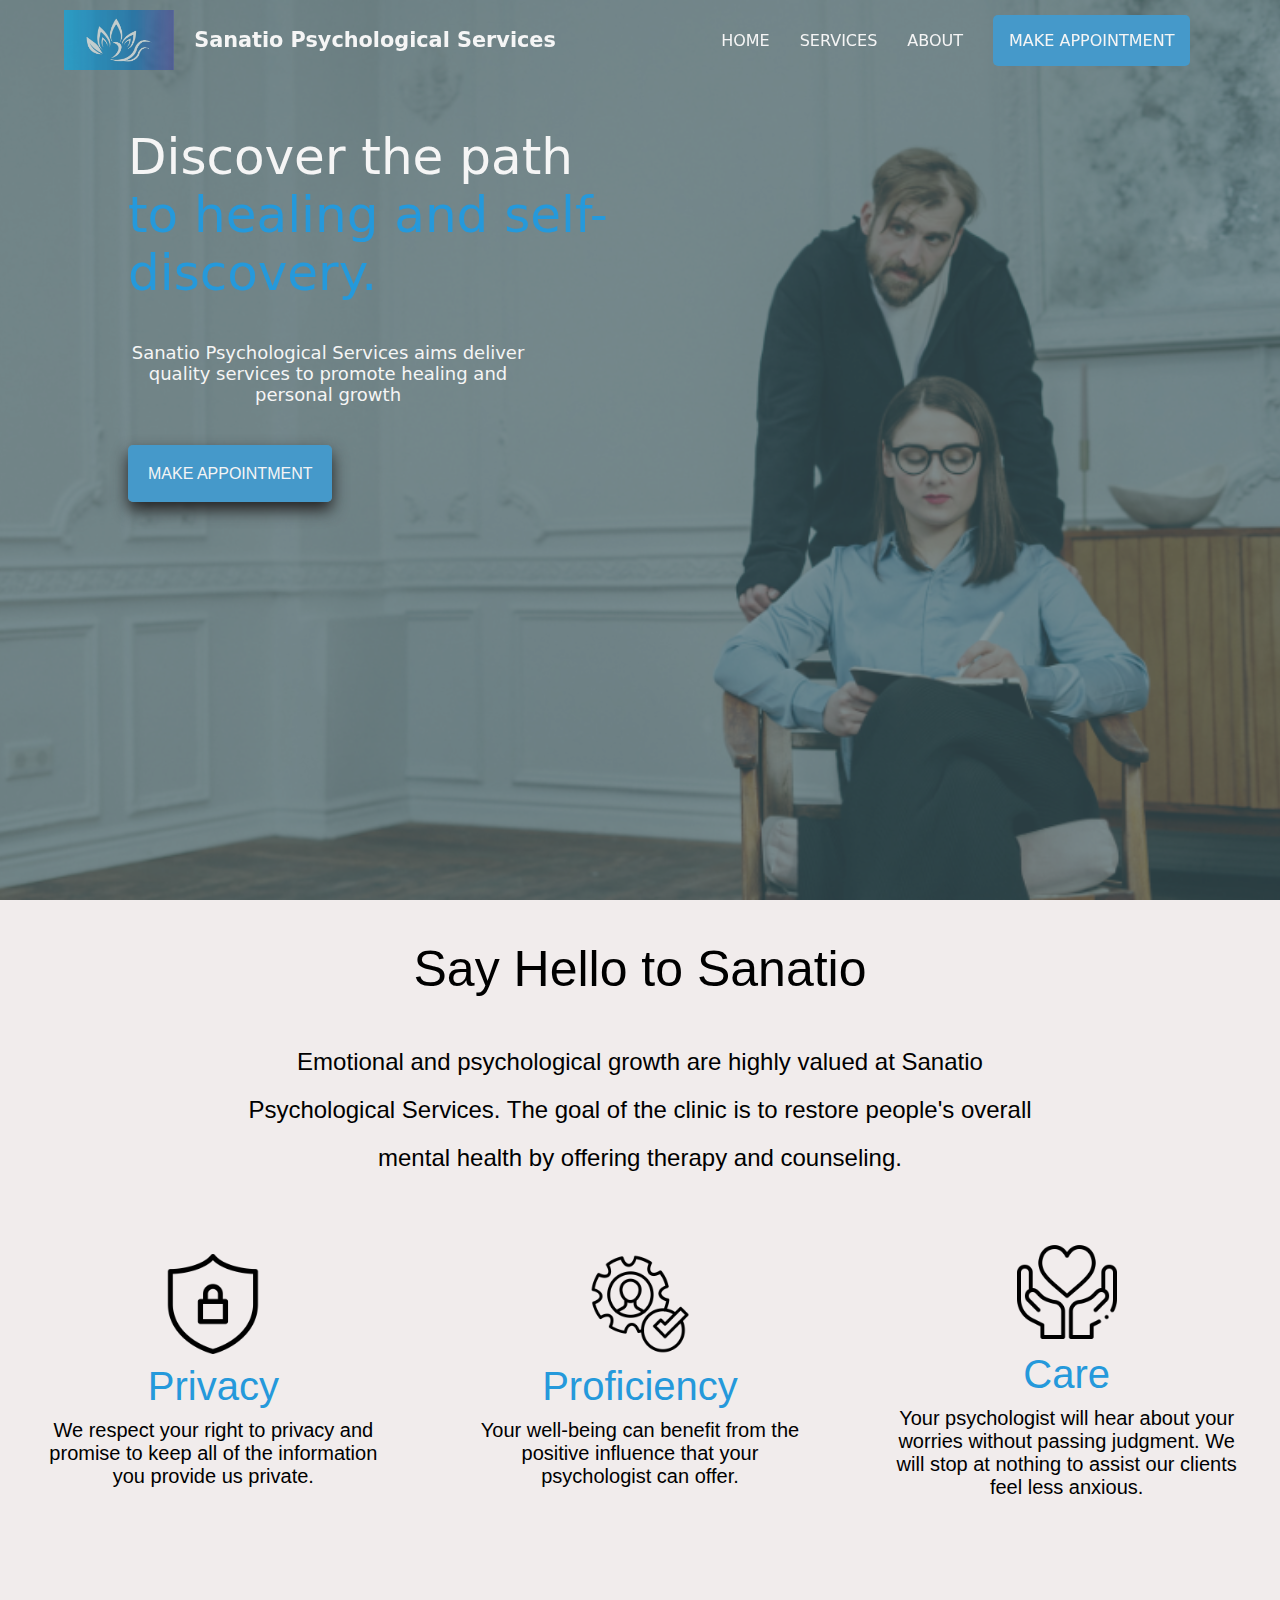
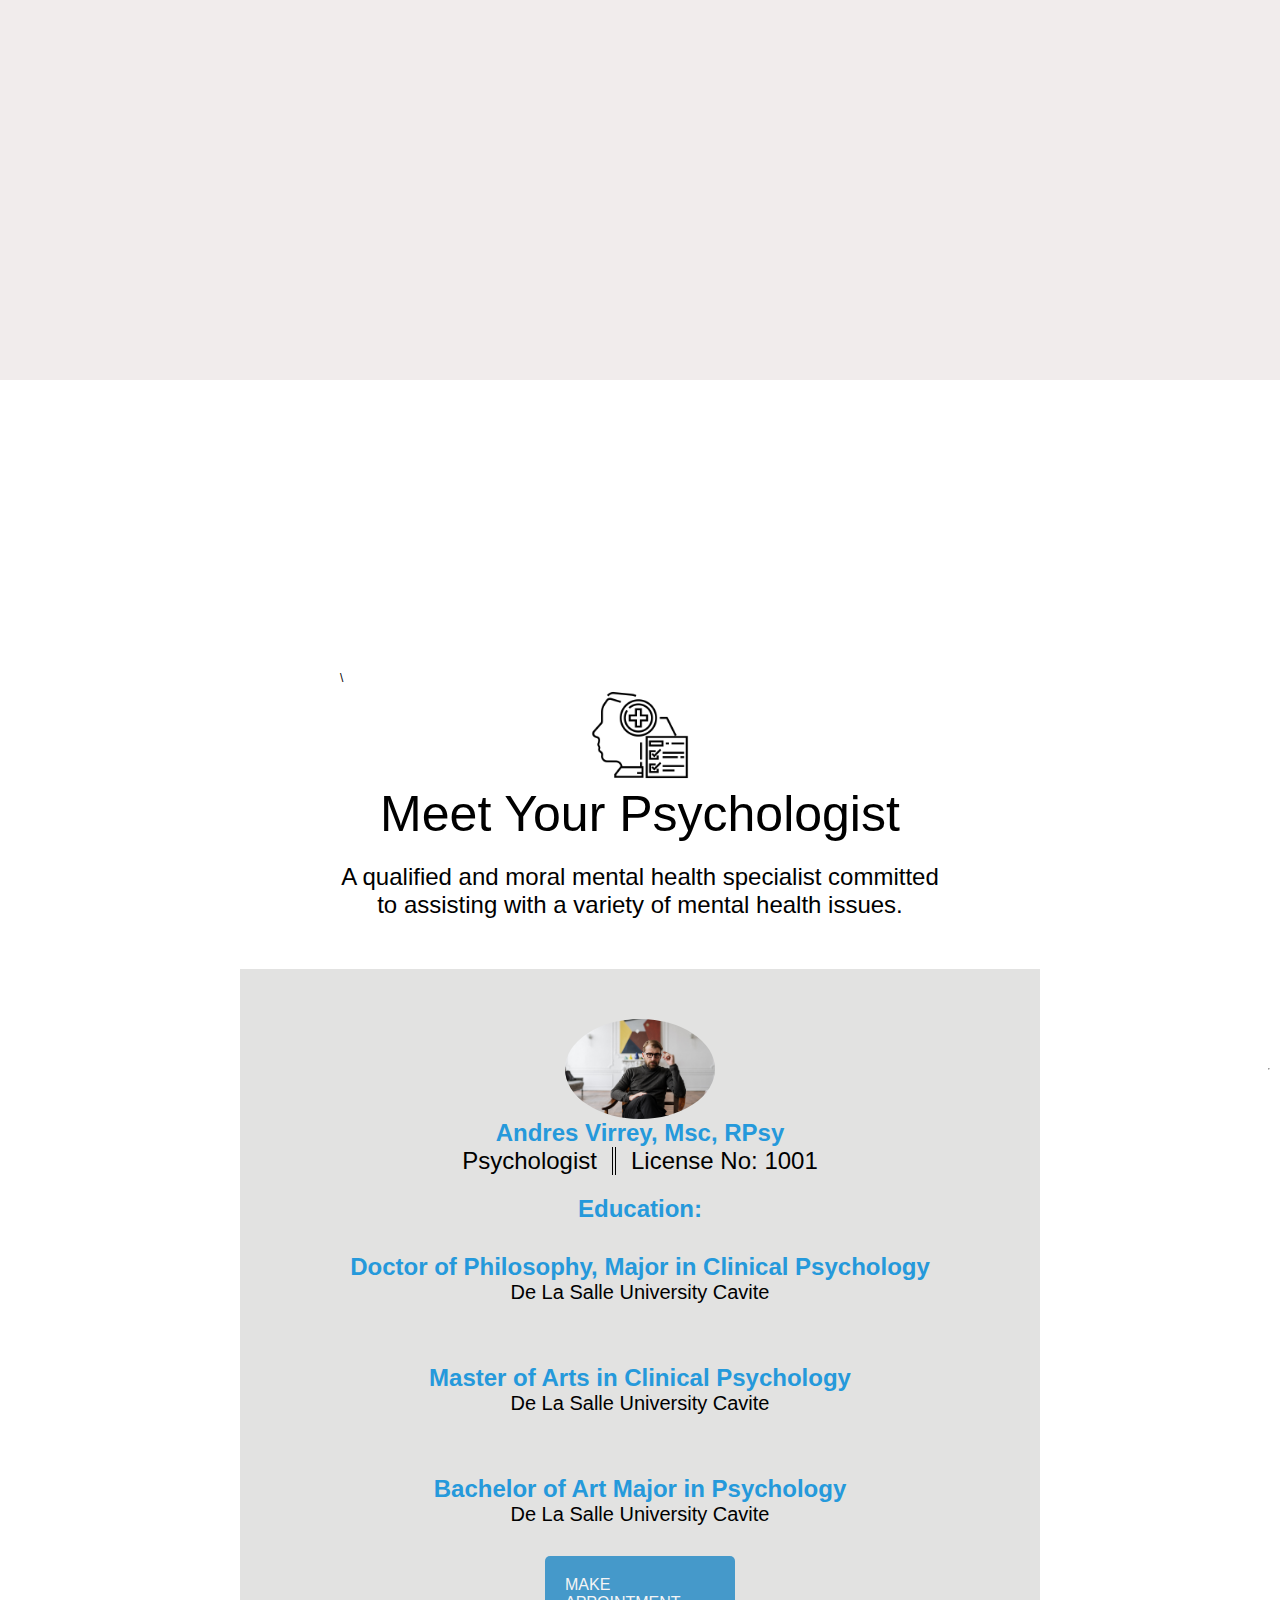
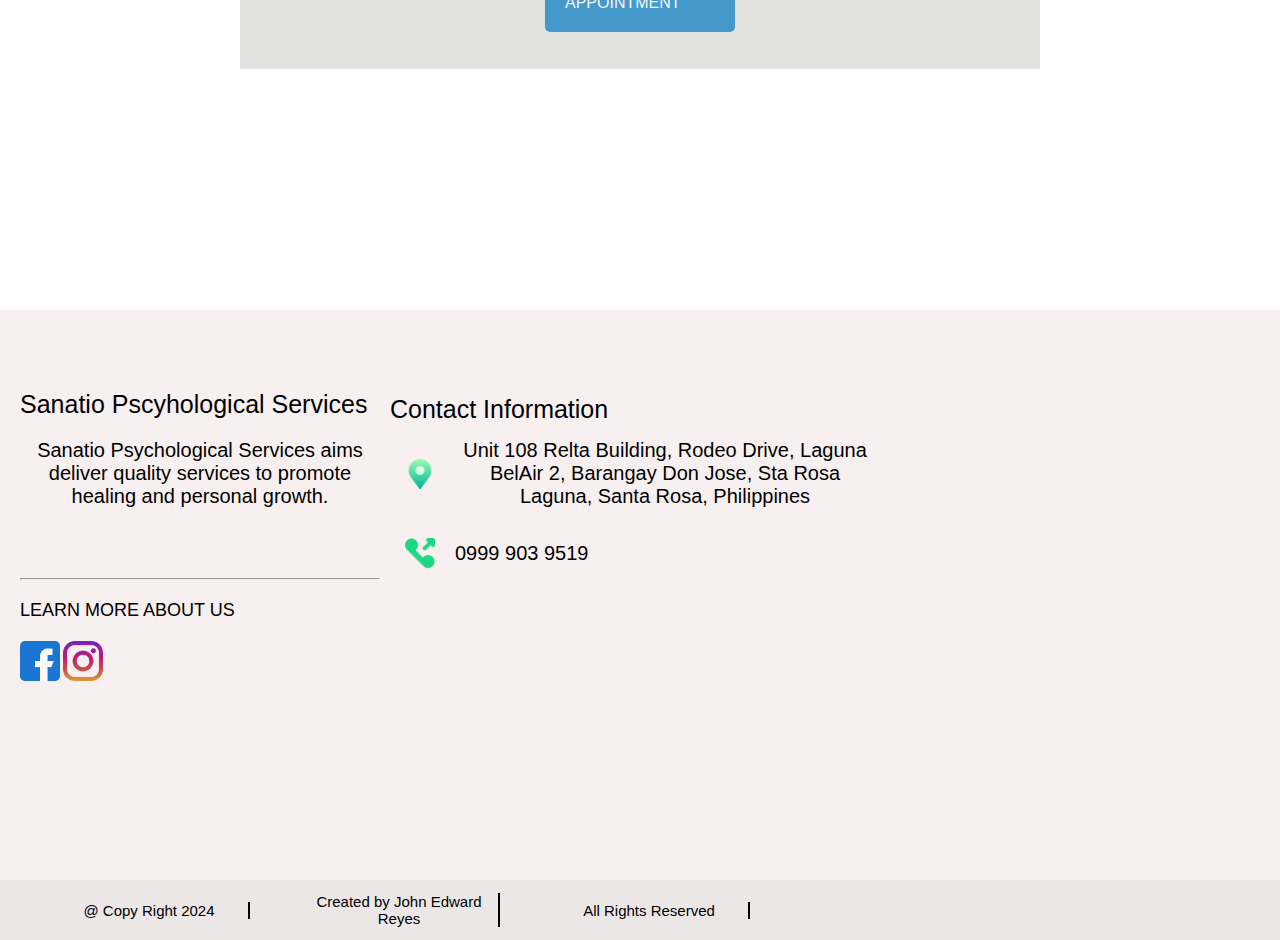
<file: index.html>
<!DOCTYPE html>
<html lang="en">
  <head>
    <meta charset="UTF-8" />
    <meta name="viewport" content="width=device-width, initial-scale=1.0" />
    <title>Sanatio Psychological Services</title>
    <link rel="stylesheet" href="style.css" />
  </head>
  <body>
    <main>
      <section id="hero">
        <div id="image-overlay">
          <header>
            <nav id="navigationbar">
              <div id="logo">
                <img src="sanatiologo.png" style="opacity: 0.6" />
                <h3>Sanatio Psychological Services</h3>
              </div>
              <div id="link">
                <a id="home" href="./index.html">HOME</a>
                <a id="services" href="./service.html">SERVICES</a>
                <a id="about" href="./about.html">ABOUT</a>
                <div id="makeappointment-container">
                  <a id="makeappointment" href="./makeappointment.html"
                    >MAKE APPOINTMENT</a
                  >
                </div>
              </div>
            </nav>
          </header>
          <div id="text">
            <p id="firstsentence">Discover the path</p>
            <p id="secondsentence">to healing and self-discovery.</p>
            <p id="tagline">
              Sanatio Psychological Services aims deliver quality services to
              promote healing and personal growth
            </p>
            <div>
              <a class="makeappointment-below" href="./makeappointment.html"
                >MAKE APPOINTMENT</a
              >
            </div>
          </div>
        </div>
      </section>
      <section id="welcomesection">
        <div id="welcomeintro">
          <h2>Say Hello to Sanatio</h2>
          <p>
            Emotional and psychological growth are highly valued at Sanatio
            Psychological Services. The goal of the clinic is to restore
            people's overall mental health by offering therapy and counseling.
          </p>
        </div>
        <div id="welcomesection-row">
          <div class="welcomesection-card">
            <img src="./privacy.png" alt="" />
            <h2>Privacy</h2>
            <p>
              We respect your right to privacy and promise to keep all of the
              information you provide us private.
            </p>
          </div>
          <div class="welcomesection-card">
            <img src="./skills.png" alt="" />
            <h2>Proficiency</h2>
            <p>
              Your well-being can benefit from the positive influence that your
              psychologist can offer.
            </p>
          </div>
          <div class="welcomesection-card">
            <img src="./love.png" alt="" />
            <h2>Care</h2>
            <p>
              Your psychologist will hear about your worries without passing
              judgment. We will stop at nothing to assist our clients feel less
              anxious.
            </p>
          </div>
        </div>
      </section>
      <!-- psychologist section -->
      <section id="psychologistsection">
        <div id="description">
          \
          <img src="./psychologisticon.png" alt="" />
          <h2>Meet Your Psychologist</h2>
          <p>
            A qualified and moral mental health specialist committed to
            assisting with a variety of mental health issues.
          </p>
        </div>
        <div id="border">
          <div id="profile">
            <div id="profilepicandlogo">
              <img id="profilepic" src="./psychologistpic.jpg" alt="" />
              <div id="linetopandbot">
                <hr />
              </div>
            </div>
            <h3 id="name">Andres Virrey, Msc, RPsy</h3>
            <div id="license">
              <p class="psychologisttext">Psychologist</p>
              <p class="licensenumber">License No: 1001</p>
            </div>
          </div>
          <div id="education">
            <h3 id="educationhead">Education:</h3>
            <div class="degrees">
              <h3 class="title">
                Doctor of Philosophy, Major in Clinical Psychology
              </h3>
              <p>De La Salle University Cavite</p>
            </div>
            <div class="degrees">
              <h3 class="title">Master of Arts in Clinical Psychology</h3>
              <p>De La Salle University Cavite</p>
            </div>
            <div class="degrees">
              <h3 class="title">Bachelor of Art Major in Psychology</h3>
              <p>De La Salle University Cavite</p>
            </div>
          </div>
          <a
            id="makeappointment-below-psychologist"
            href="./makeappointment.html"
            >MAKE APPOINTMENT</a
          >
        </div>
      </section>
    </main>
    <footer>
      <div id="footer-top">
        <div id="footer-left">
          <h3>Sanatio Pscyhological Services</h3>
          <p>
            Sanatio Psychological Services aims deliver quality services to
            promote healing and personal growth.
          </p>
          <hr />
          <h2>LEARN MORE ABOUT US</h2>
          <div id="footer-img">
            <a href="https://www.facebook.com/sanatiopsychologicalservices"
              ><img src="./facebook.png" alt=""
            /></a>
            <a
              href="https://l.facebook.com/l.php?u=https%3A%2F%2Fwww.instagram.com%2Fsanatiopsychologicalservices%3Ffbclid%3DIwAR0MoynscmTdCBf_F-b1mP4FO6ZTw9N_bMl3qvjtbzMxGXxjPOYYsw0mPpc&h=AT3fDtduGXc7bFWJofaYAGMJFrBG1seYCSqmhQyEDLoWZdntrtBc62r4_qjHBAmTv_Ez6V0mzIkiqhHfUIwspC3nZeuySgSHXmFBorCOOzOEa3xPbUjePBLtQLpuqER2s1JXXmvXPMellRm72FMG"
              ><img src="./instagram.png" alt=""
            /></a>
          </div>
        </div>
        <div id="footer-right">
          <h3>Contact Information</h3>
          <div class="footer-inquiry">
            <img src="./placeholder.png" alt="" />
            <p>
              Unit 108 Relta Building, Rodeo Drive, Laguna BelAir 2, Barangay
              Don Jose, Sta Rosa Laguna, Santa Rosa, Philippines
            </p>
          </div>
          <div class="footer-inquiry">
            <img src="./outgoing-call.png" alt="" />
            <p>0999 903 9519</p>
          </div>
        </div>
      </div>
      <div id="copyright">
        <p>@ Copy Right 2024</p>
        <p>Created by John Edward Reyes</p>
        <p>All Rights Reserved</p>
      </div>
    </footer>
  </body>
  <script>
    document.addEventListener("scroll", () => {
      const nav = document.querySelector("nav");
      if (window.scrollY > 0) {
        nav.classList.add("scrolled");
      } else {
        nav.classList.remove("scrolled");
      }
    });
  </script>
</html>
</file>
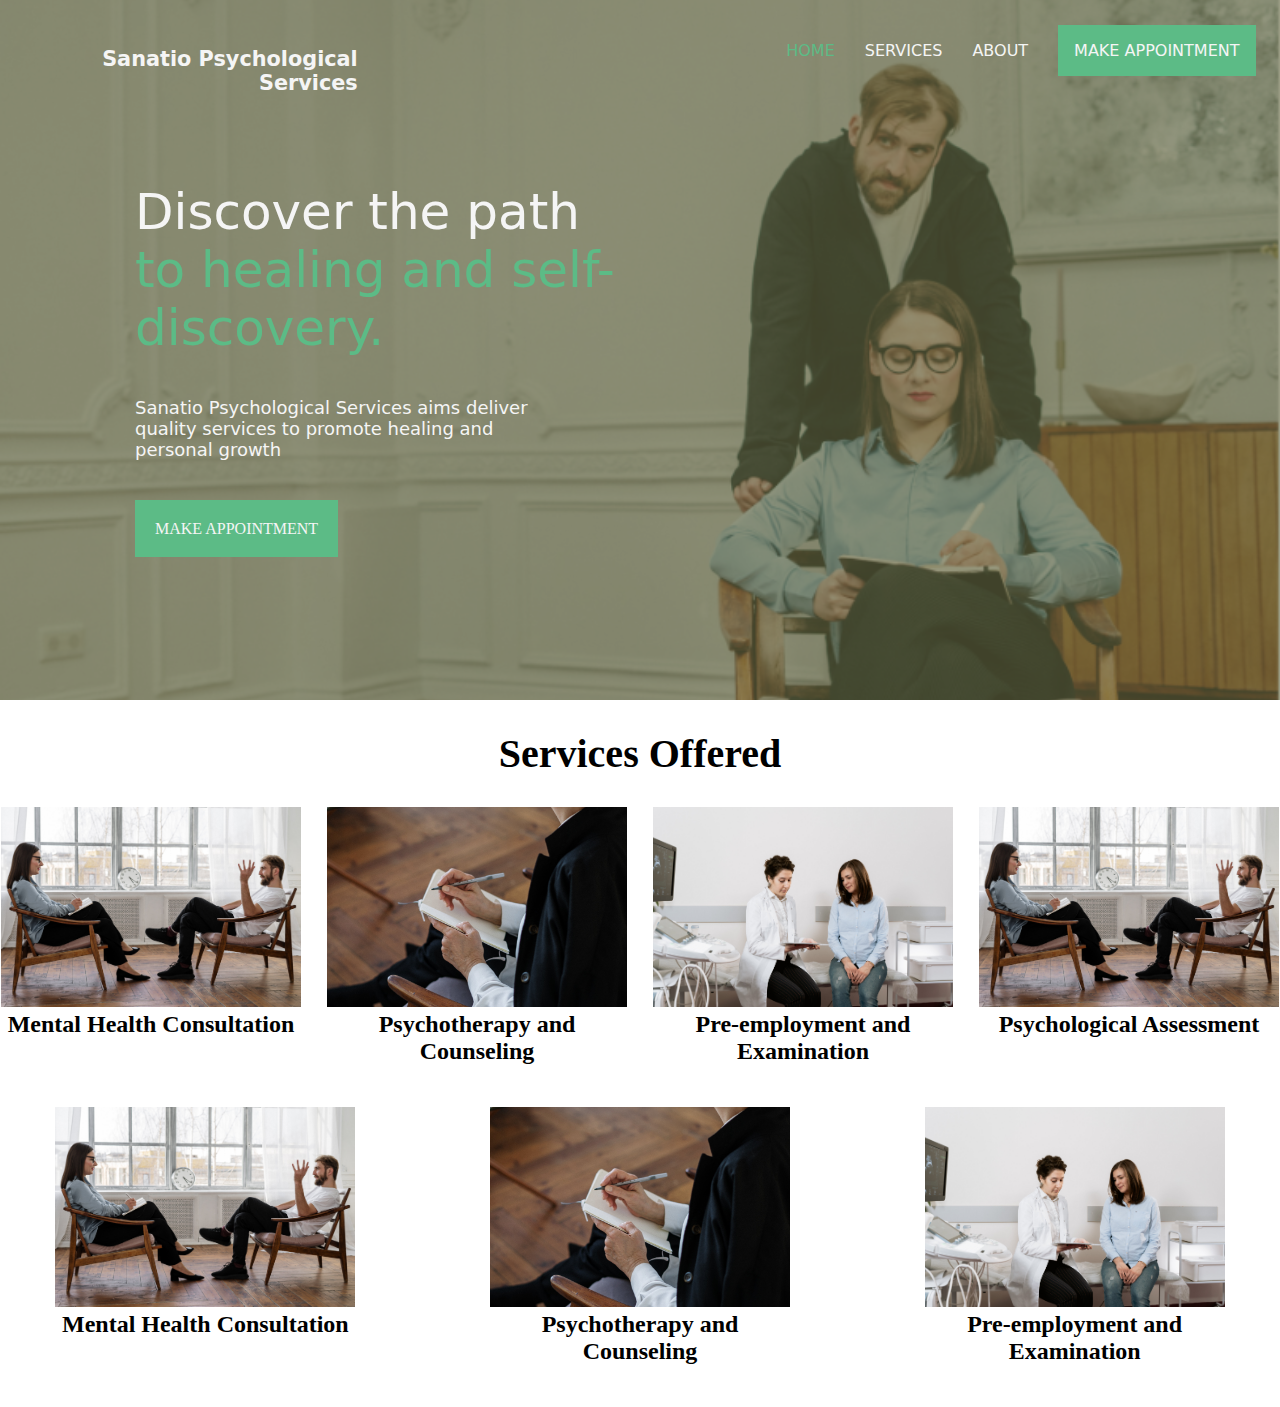
<file: Sanatio/index.html>
<!DOCTYPE html>
<html lang="en">
  <head>
    <meta charset="UTF-8" />
    <meta name="viewport" content="width=device-width, initial-scale=1.0" />
    <title>Document</title>
    <link rel="stylesheet" href="style.css" />
  </head>
  <body>
    <section id="hero">
     
        <div id="image-overlay">
          <nav id="navigationbar">
            <div id="logo"><h3>Sanatio Psychological Services</h3></div>
            <div id="link">
              <a id="home" href="">HOME</a>
              <a id="services" href="">SERVICES</a>
              <a id="about" href="">ABOUT</a>
              <div id="makeappointment-container">
                <a id="makeappointment" href="">MAKE APPOINTMENT</a>
              </div>
            </div>
          </nav>
          <div id="text">
            <p id="firstsentence">Discover the path </p>
            <p id="secondsentence">to healing and self-discovery.</p>
            <p id="tagline">
              Sanatio Psychological Services aims deliver quality services to
              promote healing and personal growth
              <div>
              <a id="makeappointment-below" href="">MAKE APPOINTMENT</a>
            </div>
            </p>
          </div>         
        </div>
      
    </section>

    <section  id = "servicesection">  
          <h1>Services Offered</h1>
          <div class="row">
            <div class="card">
              <img src="./mentalhealthconsultation.jpg" alt="">
              <h3>Mental Health Consultation</h3>
            </div>
            <div class="card">
              <img id ="psychotherapy" src="./psychotherapyandcounseling.jpg" alt="">
              <h3>Psychotherapy and Counseling</h3>
            </div>
            <div class="card">
              <img src="./preemploymentandExamination.jpg" alt="">
              <h3>Pre-employment and Examination</h3>
            </div>
            <div class="card">
              <img src="./mentalhealthconsultation.jpg" alt="">
              <h3>Psychological Assessment</h3>
            </div>
          </div>
          <div class="row">
            <div class="card">
              <img src="./mentalhealthconsultation.jpg" alt="">
              <h3>Mental Health Consultation</h3>
            </div>
            <div class="card">
              <img id ="psychotherapy" src="./psychotherapyandcounseling.jpg" alt="">
              <h3>Psychotherapy and Counseling</h3>
            </div>
            <div class="card">
              <img src="./preemploymentandExamination.jpg" alt="">
              <h3>Pre-employment and Examination</h3>
            </div>
           
          </div>
     </section>
  </body>
</html>
</file>
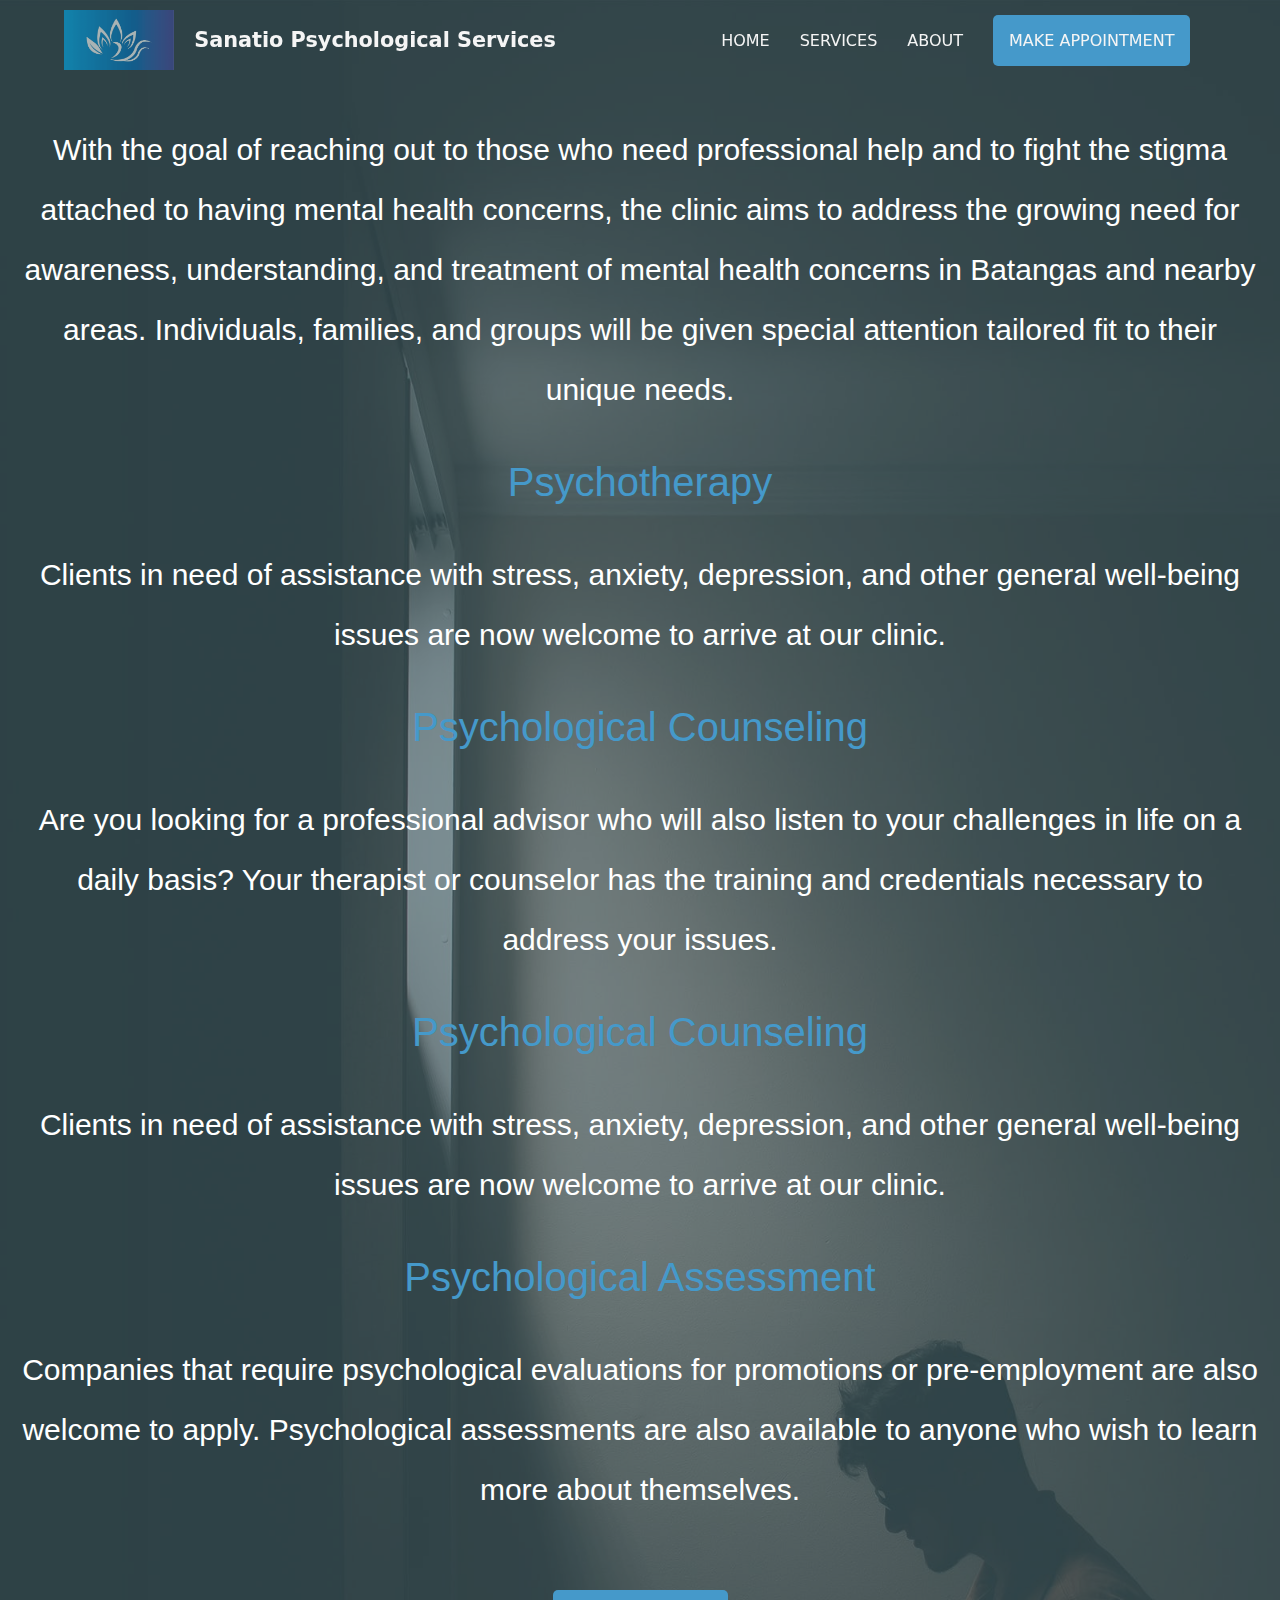
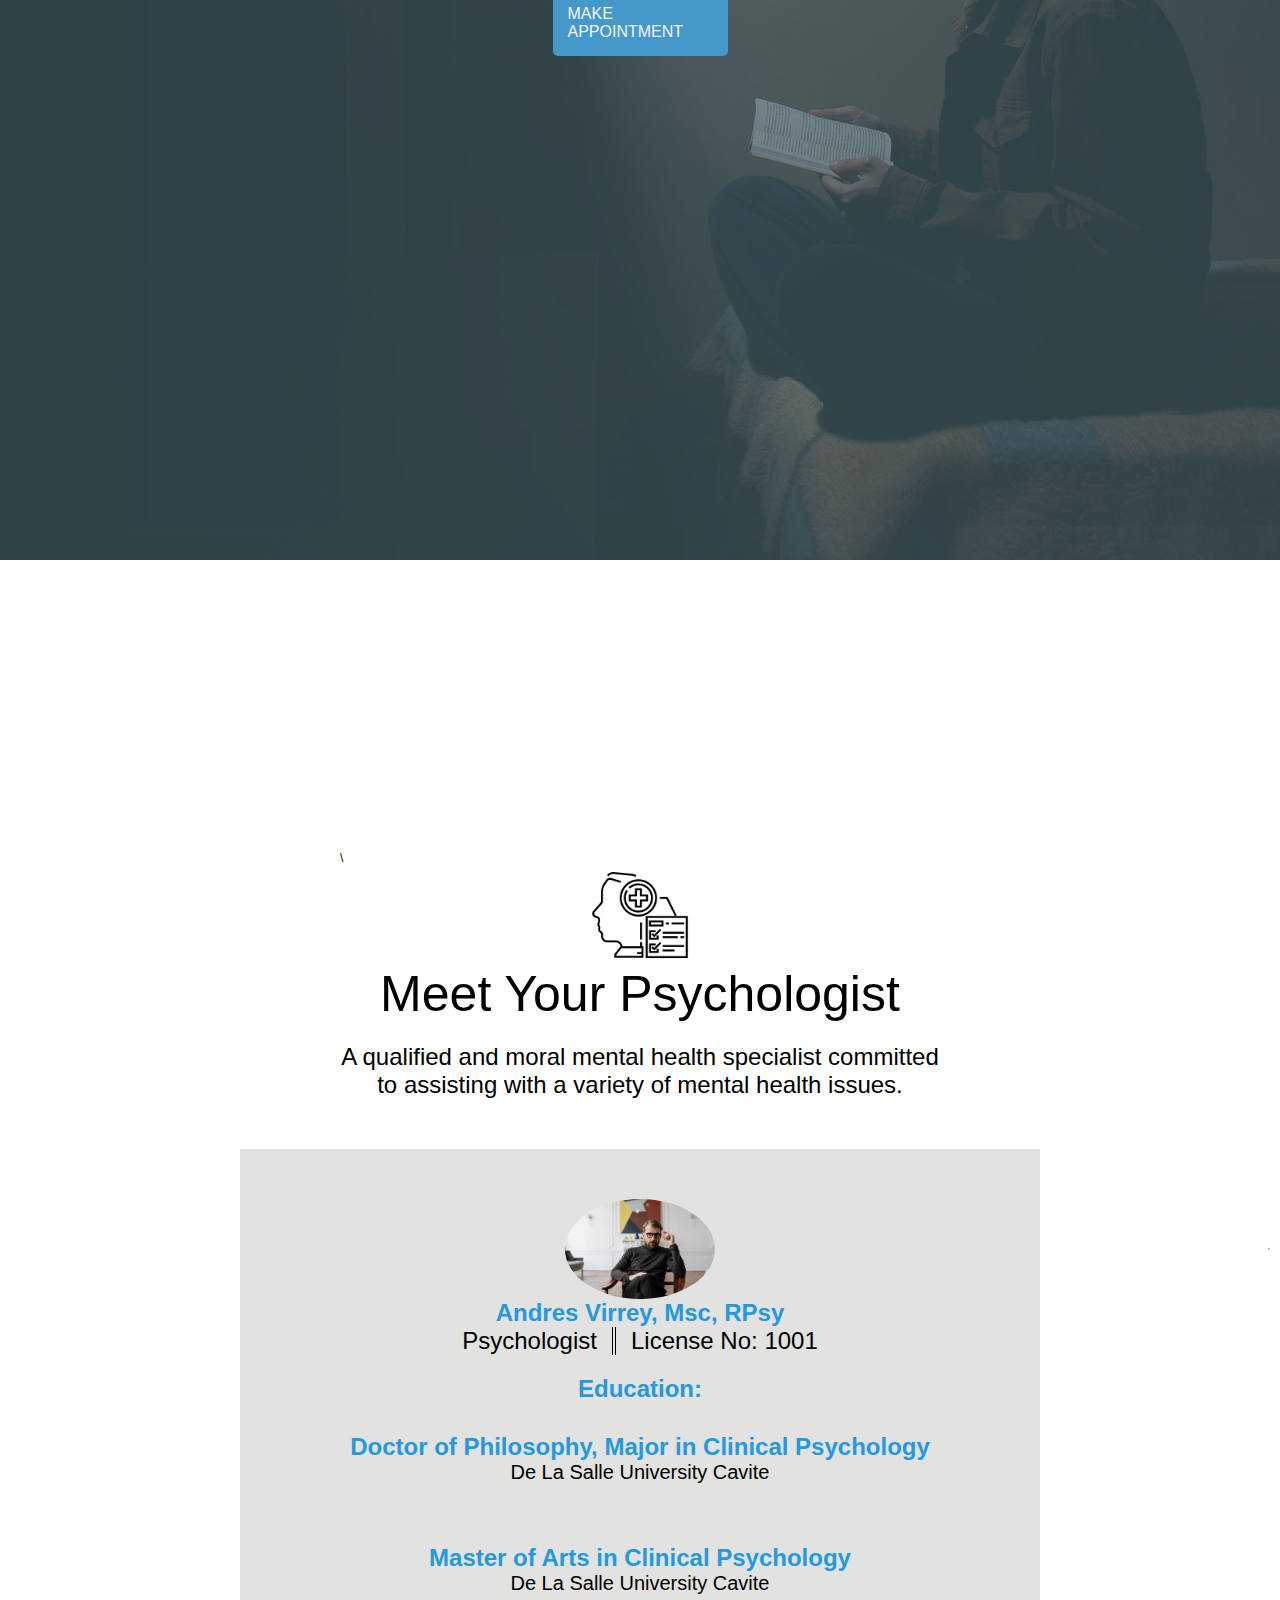
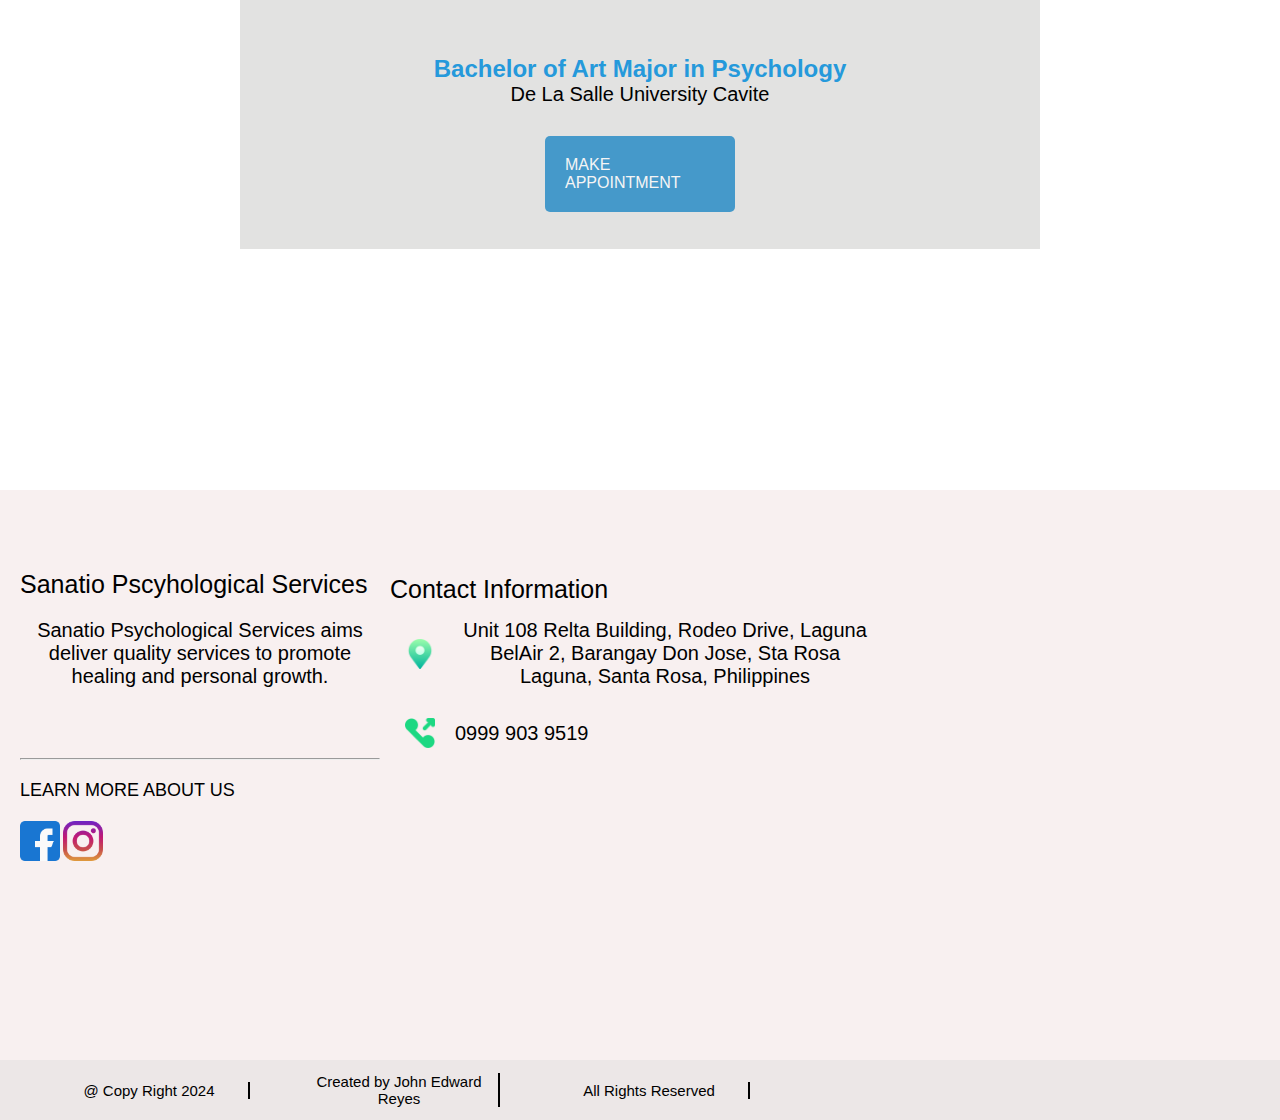
<file: about.html>
<!DOCTYPE html>
<html lang="en">
  <head>
    <meta charset="UTF-8" />
    <meta name="viewport" content="width=device-width, initial-scale=1.0" />
    <title>About</title>
    <link rel="stylesheet" href="style.css" />
  </head>
  <body>
    <header>
      <nav id="navigationbar">
        <div id="logo">
          <img src="sanatiologo.png" style="opacity: 0.6" />
          <h3>Sanatio Psychological Services</h3>
        </div>
        <div id="link">
          <a id="home" href="./index.html">HOME</a>
          <a id="services" href="./service.html">SERVICES</a>
          <a id="about" href="./about.html">ABOUT</a>
          <div id="makeappointment-container">
            <a id="makeappointment" href="./makeappointment.html"
              >MAKE APPOINTMENT</a
            >
          </div>
        </div>
      </nav>
    </header>
    <!-- About Section -->
    <section id="aboutsection">
      <div id="about-overlay">
        <div id="background">
          <p>
            With the goal of reaching out to those who need professional help
            and to fight the stigma attached to having mental health concerns,
            the clinic aims to address the growing need for awareness,
            understanding, and treatment of mental health concerns in Batangas
            and nearby areas. Individuals, families, and groups will be given
            special attention tailored fit to their unique needs.
          </p>
          <h2 class="headtext">Psychotherapy</h2>
          <p class="head-description">
            Clients in need of assistance with stress, anxiety, depression, and
            other general well-being issues are now welcome to arrive at our
            clinic.
          </p>
          <h2 class="headtext">Psychological Counseling</h2>
          <p class="head-description">
            Are you looking for a professional advisor who will also listen to
            your challenges in life on a daily basis? Your therapist or
            counselor has the training and credentials necessary to address your
            issues.
          </p>
          <h2 class="headtext">Psychological Counseling</h2>
          <p class="head-description">
            Clients in need of assistance with stress, anxiety, depression, and
            other general well-being issues are now welcome to arrive at our
            clinic.
          </p>
          <h2 class="headtext">Psychological Assessment</h2>
          <p class="head-description">
            Companies that require psychological evaluations for promotions or
            pre-employment are also welcome to apply. Psychological assessments
            are also available to anyone who wish to learn more about
            themselves.
          </p>
          <div id="makeappointment-container-about">
            <a id="makeappointment-below-about" href="./makeappointment.html"
              >MAKE APPOINTMENT</a
            >
          </div>
        </div>
      </div>
    </section>
    <!-- psychologist section -->
    <section id="psychologistsection">
      <div id="description">
        \
        <img src="./psychologisticon.png" alt="" />
        <h2>Meet Your Psychologist</h2>
        <p>
          A qualified and moral mental health specialist committed to assisting
          with a variety of mental health issues.
        </p>
      </div>
      <div id="border">
        <div id="profile">
          <div id="profilepicandlogo">
            <img id="profilepic" src="./psychologistpic.jpg" alt="" />
            <div id="linetopandbot">
              <hr />
            </div>
          </div>
          <h3 id="name">Andres Virrey, Msc, RPsy</h3>
          <div id="license">
            <p class="psychologisttext">Psychologist</p>
            <p class="licensenumber">License No: 1001</p>
          </div>
        </div>
        <div id="education">
          <h3 id="educationhead">Education:</h3>
          <div class="degrees">
            <h3 class="title">
              Doctor of Philosophy, Major in Clinical Psychology
            </h3>
            <p>De La Salle University Cavite</p>
          </div>
          <div class="degrees">
            <h3 class="title">Master of Arts in Clinical Psychology</h3>
            <p>De La Salle University Cavite</p>
          </div>
          <div class="degrees">
            <h3 class="title">Bachelor of Art Major in Psychology</h3>
            <p>De La Salle University Cavite</p>
          </div>
        </div>
        <a id="makeappointment-below-psychologist" href="./makeappointment.html"
          >MAKE APPOINTMENT</a
        >
      </div>
    </section>
    <footer>
      <div id="footer-top">
        <div id="footer-left">
          <h3>Sanatio Pscyhological Services</h3>
          <p>
            Sanatio Psychological Services aims deliver quality services to
            promote healing and personal growth.
          </p>
          <hr />
          <h2>LEARN MORE ABOUT US</h2>
          <div id="footer-img">
            <a href="https://www.facebook.com/sanatiopsychologicalservices"
              ><img src="./facebook.png" alt=""
            /></a>
            <a
              href="https://l.facebook.com/l.php?u=https%3A%2F%2Fwww.instagram.com%2Fsanatiopsychologicalservices%3Ffbclid%3DIwAR0MoynscmTdCBf_F-b1mP4FO6ZTw9N_bMl3qvjtbzMxGXxjPOYYsw0mPpc&h=AT3fDtduGXc7bFWJofaYAGMJFrBG1seYCSqmhQyEDLoWZdntrtBc62r4_qjHBAmTv_Ez6V0mzIkiqhHfUIwspC3nZeuySgSHXmFBorCOOzOEa3xPbUjePBLtQLpuqER2s1JXXmvXPMellRm72FMG"
              ><img src="./instagram.png" alt=""
            /></a>
          </div>
        </div>
        <div id="footer-right">
          <h3>Contact Information</h3>
          <div class="footer-inquiry">
            <img src="./placeholder.png" alt="" />
            <p>
              Unit 108 Relta Building, Rodeo Drive, Laguna BelAir 2, Barangay
              Don Jose, Sta Rosa Laguna, Santa Rosa, Philippines
            </p>
          </div>
          <div class="footer-inquiry">
            <img src="./outgoing-call.png" alt="" />
            <p>0999 903 9519</p>
          </div>
        </div>
      </div>
      <div id="copyright">
        <p>@ Copy Right 2024</p>
        <p>Created by John Edward Reyes</p>
        <p>All Rights Reserved</p>
      </div>
    </footer>
  </body>
  <script>
    document.addEventListener("scroll", () => {
      const nav = document.querySelector("nav");
      if (window.scrollY > 0) {
        nav.classList.add("scrolled");
      } else {
        nav.classList.remove("scrolled");
      }
    });
  </script>
</html>
</file>
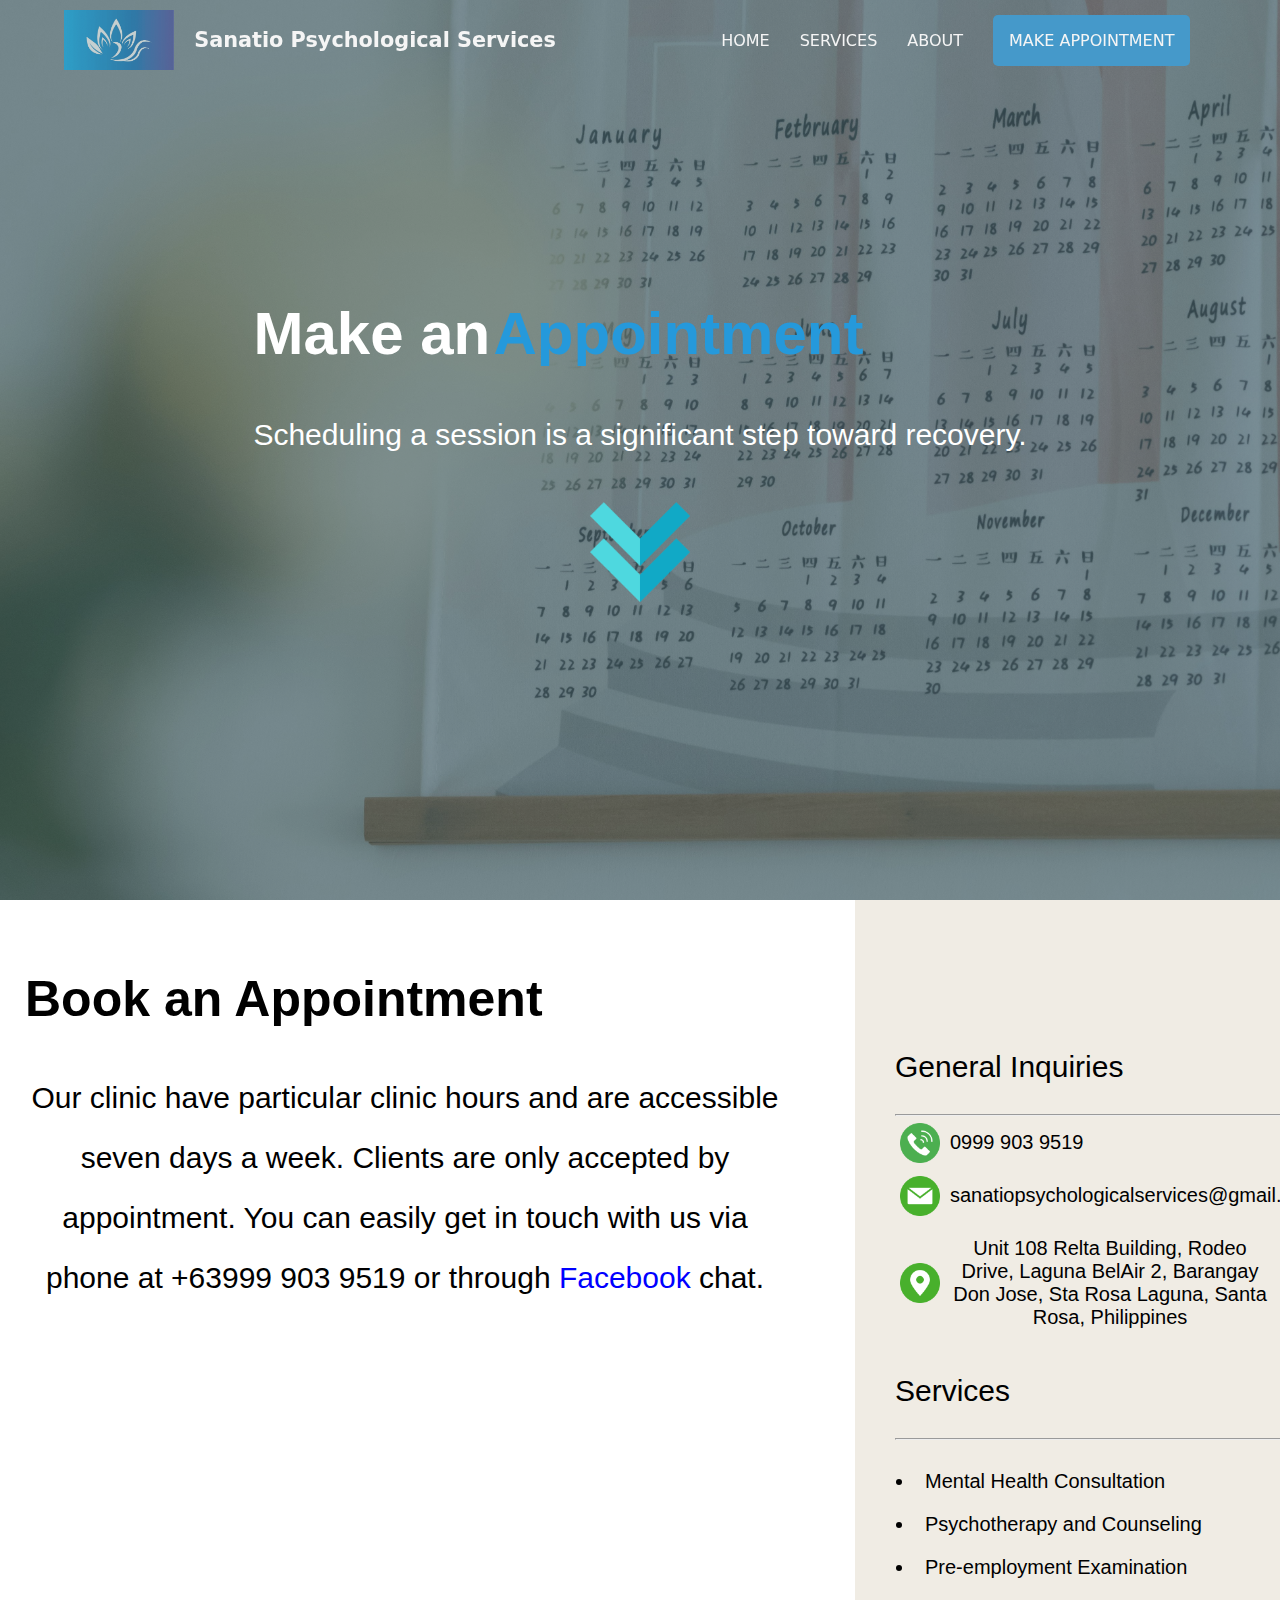
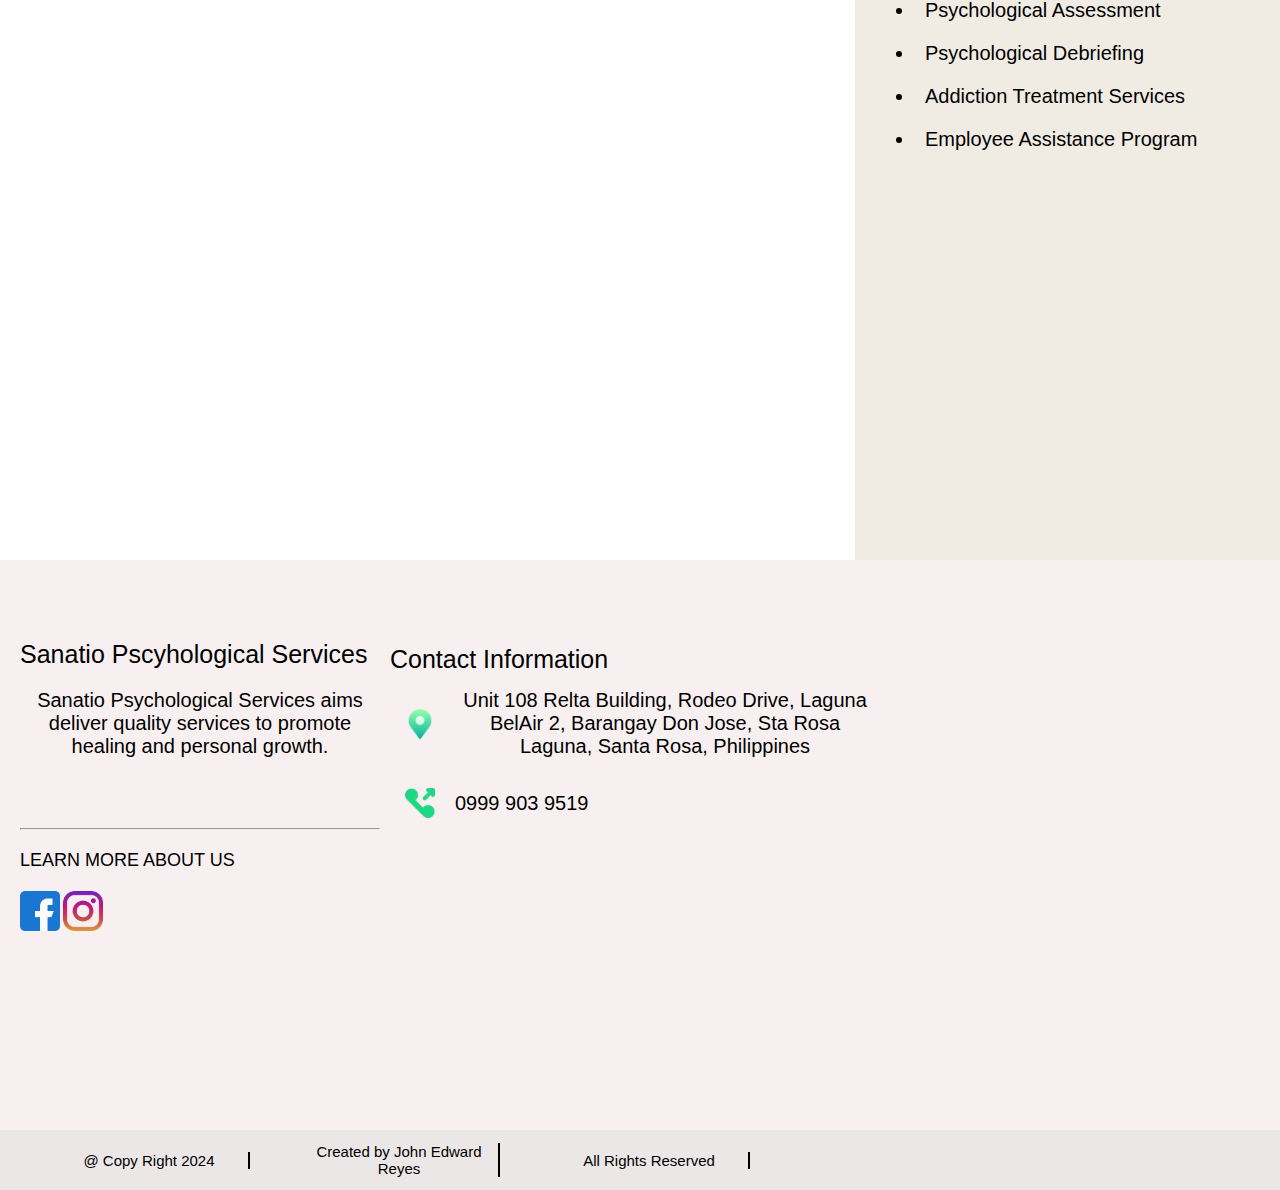
<file: makeappointment.html>
<!DOCTYPE html>
<html lang="en">
  <head>
    <meta charset="UTF-8" />
    <meta name="viewport" content="width=device-width, initial-scale=1.0" />
    <title>Make Appointment</title>
    <link rel="stylesheet" href="style.css" />
  </head>
  <body>
    <section id="hero-makeappointment">
      <div id="image-overlay-makeappointment">
        <header>
          <nav id="navigationbar">
            <div id="logo">
              <img src="sanatiologo.png" style="opacity: 0.6" />
              <h3>Sanatio Psychological Services</h3>
            </div>
            <div id="link">
              <a id="home" href="./index.html">HOME</a>
              <a id="services" href="./service.html">SERVICES</a>
              <a id="about" href="./about.html">ABOUT</a>
              <div id="makeappointment-container">
                <a id="makeappointment" href="./makeappointment.html"
                  >MAKE APPOINTMENT</a
                >
              </div>
            </div>
          </nav>
        </header>
      </div>
      <div id="makeappointment-text">
        <h1 id="white">Make an</h1>
        <h1 id="green">Appointment</h1>
        <p>Scheduling a session is a significant step toward recovery.</p>
        <a href="#makeappointment-section"
          ><img src="down-chevron.png" alt=""
        /></a>
      </div>
    </section>
    <section id="makeappointment-section">
      <div id="appointment-left">
        <h1>Book an Appointment</h1>
        <p>
          Our clinic have particular clinic hours and are accessible seven days
          a week. Clients are only accepted by appointment. You can easily get
          in touch with us via phone at +63999 903 9519 or through
          <a
            id="facebook"
            href="https://www.facebook.com/messages/t/102932779336419"
            >Facebook</a
          >
          chat.
        </p>
      </div>
      <div id="generalinquiry">
        <h3>General Inquiries</h3>
        <hr />
        <div class="inquiry">
          <img src="./phone-call.png" alt="" />
          <p>0999 903 9519</p>
        </div>
        <div class="inquiry">
          <img src="./letter.png" alt="" />
          <p>sanatiopsychologicalservices@gmail.com</p>
        </div>
        <div class="inquiry">
          <img src="./circle.png" alt="" />
          <p>
            Unit 108 Relta Building, Rodeo Drive, Laguna BelAir 2, Barangay Don
            Jose, Sta Rosa Laguna, Santa Rosa, Philippines
          </p>
        </div>
        <h3>Services</h3>
        <hr />
        <ul id="list-services">
          <li>Mental Health Consultation</li>
          <li>Psychotherapy and Counseling</li>
          <li>Pre-employment Examination</li>
          <li>Psychological Assessment</li>
          <li>Psychological Debriefing</li>
          <li>Addiction Treatment Services</li>
          <li>Employee Assistance Program</li>
        </ul>
      </div>
    </section>

    <footer>
      <div id="footer-top">
        <div id="footer-left">
          <h3>Sanatio Pscyhological Services</h3>
          <p>
            Sanatio Psychological Services aims deliver quality services to
            promote healing and personal growth.
          </p>
          <hr />
          <h2>LEARN MORE ABOUT US</h2>
          <div id="footer-img">
            <a href="https://www.facebook.com/sanatiopsychologicalservices"
              ><img src="./facebook.png" alt=""
            /></a>
            <a
              href="https://l.facebook.com/l.php?u=https%3A%2F%2Fwww.instagram.com%2Fsanatiopsychologicalservices%3Ffbclid%3DIwAR0MoynscmTdCBf_F-b1mP4FO6ZTw9N_bMl3qvjtbzMxGXxjPOYYsw0mPpc&h=AT3fDtduGXc7bFWJofaYAGMJFrBG1seYCSqmhQyEDLoWZdntrtBc62r4_qjHBAmTv_Ez6V0mzIkiqhHfUIwspC3nZeuySgSHXmFBorCOOzOEa3xPbUjePBLtQLpuqER2s1JXXmvXPMellRm72FMG"
              ><img src="./instagram.png" alt=""
            /></a>
          </div>
        </div>
        <div id="footer-right">
          <h3>Contact Information</h3>
          <div class="footer-inquiry">
            <img src="./placeholder.png" alt="" />
            <p>
              Unit 108 Relta Building, Rodeo Drive, Laguna BelAir 2, Barangay
              Don Jose, Sta Rosa Laguna, Santa Rosa, Philippines
            </p>
          </div>
          <div class="footer-inquiry">
            <img src="./outgoing-call.png" alt="" />
            <p>0999 903 9519</p>
          </div>
        </div>
      </div>
      <div id="copyright">
        <p>@ Copy Right 2024</p>
        <p>Created by John Edward Reyes</p>
        <p>All Rights Reserved</p>
      </div>
    </footer>
  </body>
  <script>
    document.addEventListener("scroll", () => {
      const nav = document.querySelector("nav");
      if (window.scrollY > 0) {
        nav.classList.add("scrolled");
      } else {
        nav.classList.remove("scrolled");
      }
    });
  </script>
</html>
</file>
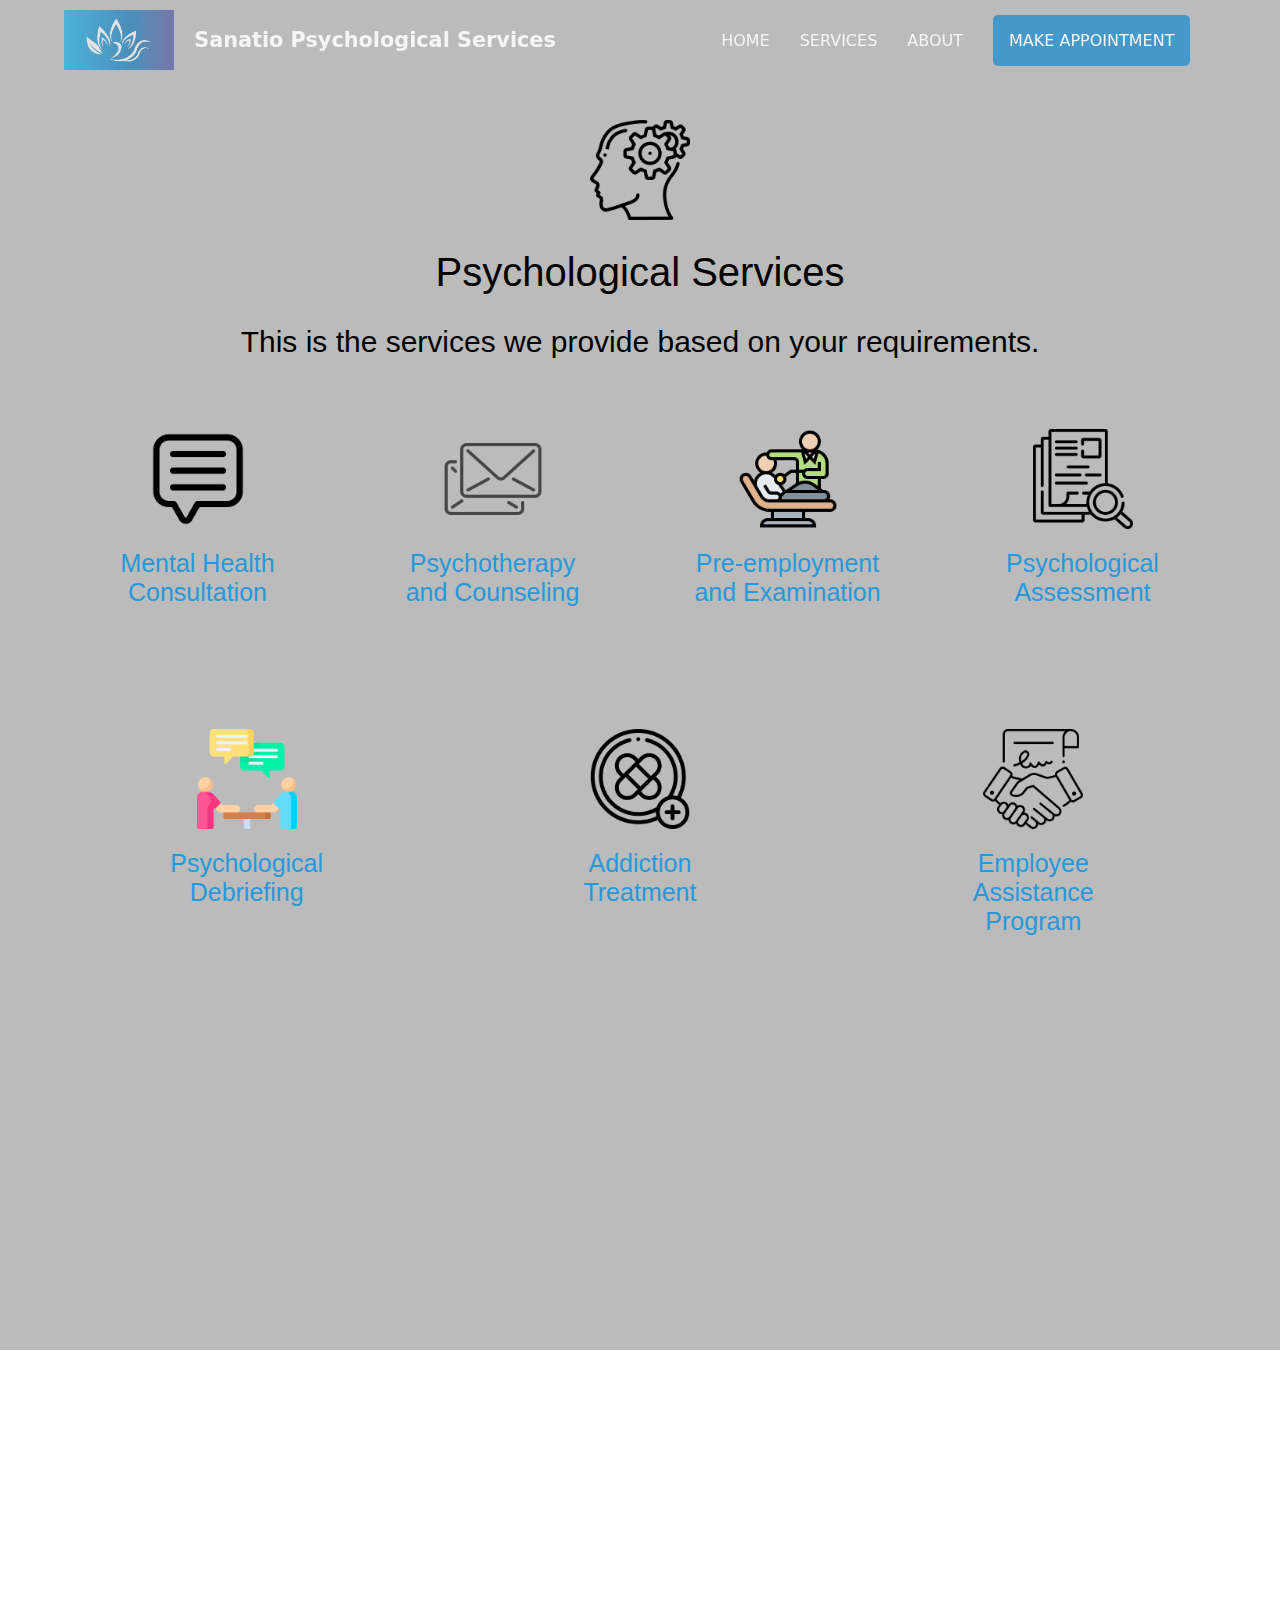
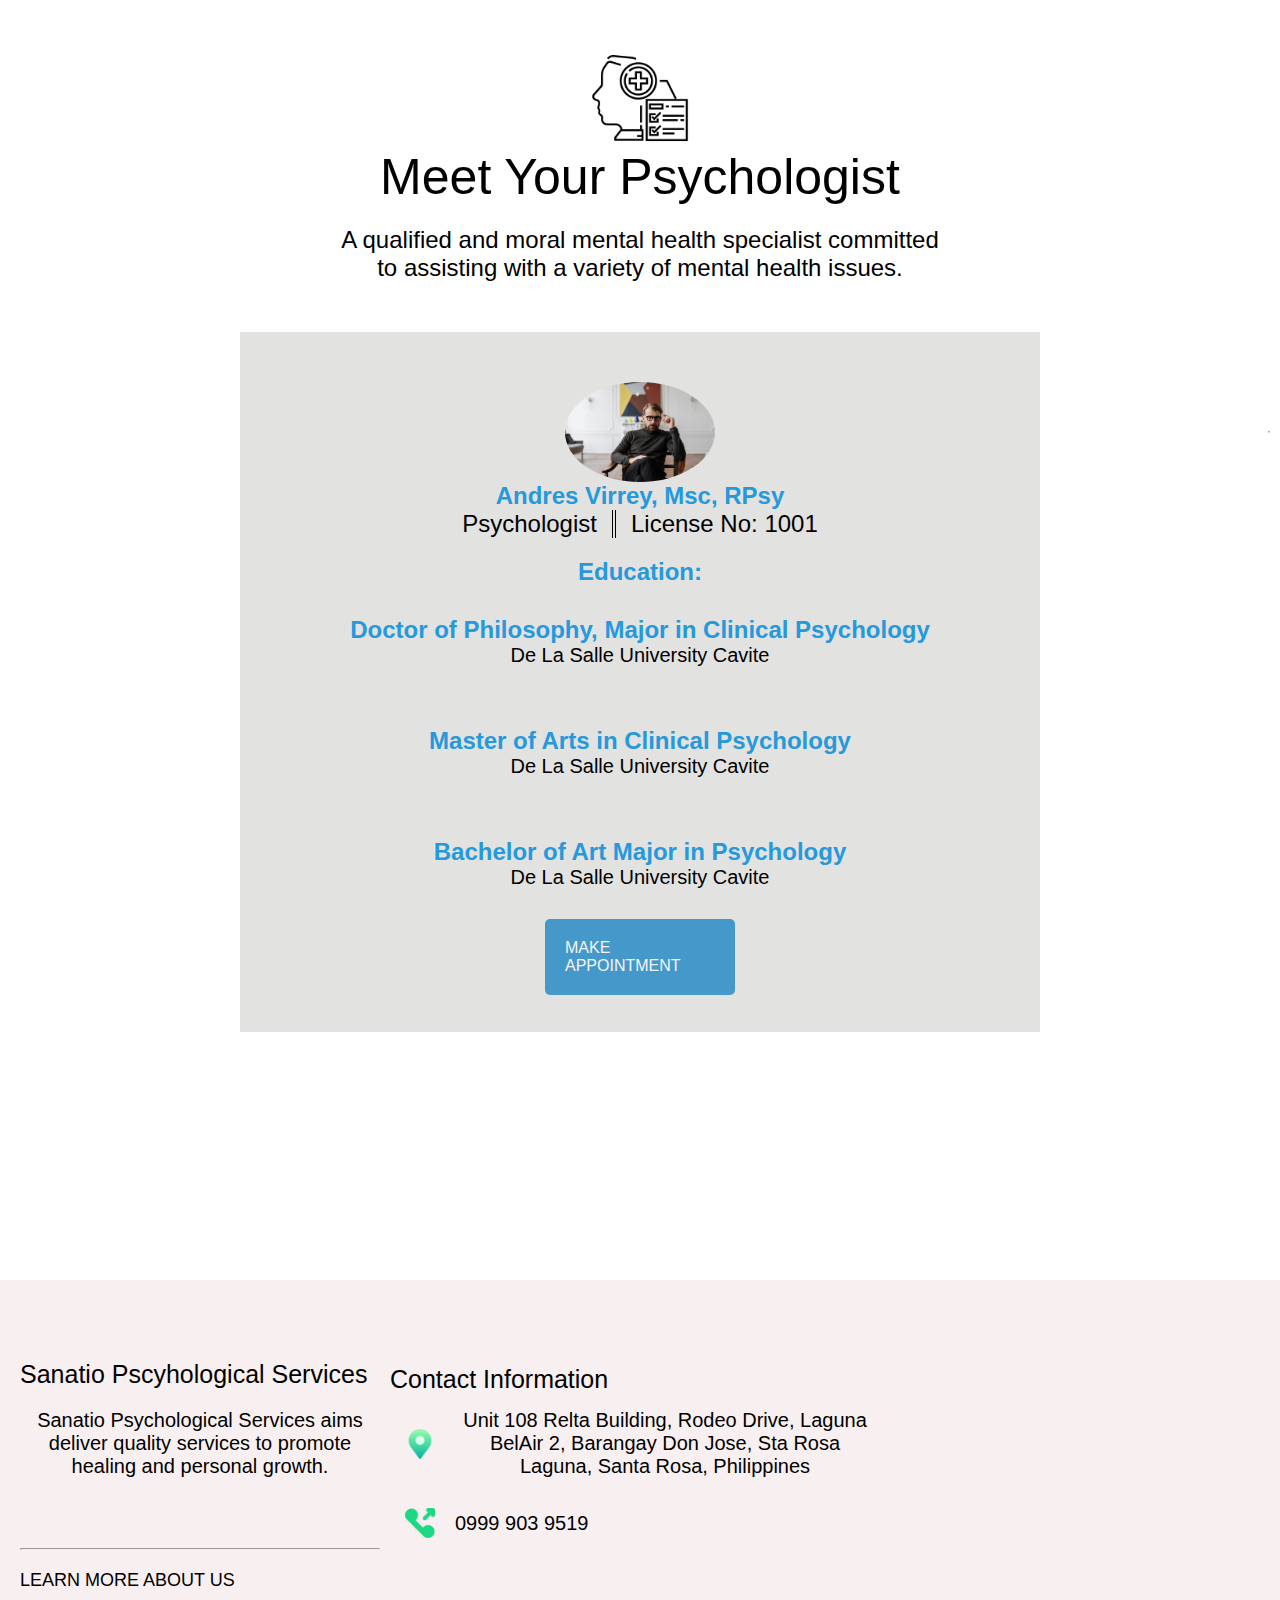
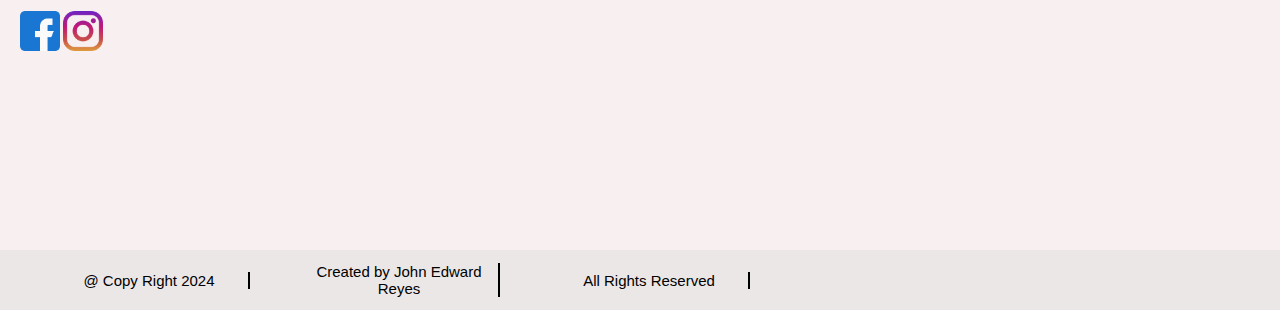
<file: service.html>
<!DOCTYPE html>
<html lang="en">
  <head>
    <meta charset="UTF-8" />
    <meta name="viewport" content="width=device-width, initial-scale=1.0" />
    <title>Document</title>
    <link rel="stylesheet" href="./style.css" />
  </head>
  <body>
    <header>
      <nav id="navigationbar">
        <div id="logo">
          <img src="sanatiologo.png" style="opacity: 0.6" />
          <h3>Sanatio Psychological Services</h3>
        </div>
        <div id="link">
          <a id="home" href="./index.html">HOME</a>
          <a id="services" href="./service.html">SERVICES</a>
          <a id="about" href="./about.html">ABOUT</a>
          <div id="makeappointment-container">
            <a id="makeappointment" href="./makeappointment.html"
              >MAKE APPOINTMENT</a
            >
          </div>
        </div>
      </nav>
    </header>
    <!-- service section -->
    <section id="servicesection">
      <div id="servicesection-wrapper">
        <div class="top">
          <img src="./thinking.png" alt="" />
          <h1>Psychological Services</h1>
          <p>This is the services we provide based on your requirements.</p>
        </div>
        <div class="row">
          <div class="card">
            <img src="./message.png" alt="" />
            <h3>Mental Health Consultation</h3>
          </div>
          <div class="card">
            <img id="psychotherapy" src="./two.png" alt="" />
            <h3>Psychotherapy and Counseling</h3>
          </div>
          <div class="card">
            <img src="./examination.png" alt="" />
            <h3>Pre-employment and Examination</h3>
          </div>
          <div class="card">
            <img src="./documents.png" alt="" />
            <h3>Psychological Assessment</h3>
          </div>
        </div>
        <div class="row">
          <div class="card">
            <img src="./debriefing.png" alt="" />
            <h3>Psychological Debriefing</h3>
          </div>
          <div class="card">
            <img id="psychotherapy" src="./recovery.png" alt="" />
            <h3>Addiction Treatment</h3>
          </div>
          <div class="card">
            <img src="./contract.png" alt="" />
            <h3>Employee Assistance Program</h3>
          </div>
        </div>
      </div>
    </section>
    <!-- psychologist section -->
    <section id="psychologistsection">
      <div id="description">
        <img src="./psychologisticon.png" alt="" />
        <h2>Meet Your Psychologist</h2>
        <p>
          A qualified and moral mental health specialist committed to assisting
          with a variety of mental health issues.
        </p>
      </div>
      <div id="border">
        <div id="profile">
          <div id="profilepicandlogo">
            <img id="profilepic" src="./psychologistpic.jpg" alt="" />
            <div id="linetopandbot">
              <hr />
            </div>
          </div>
          <h3 id="name">Andres Virrey, Msc, RPsy</h3>
          <div id="license">
            <p class="psychologisttext">Psychologist</p>
            <p class="licensenumber">License No: 1001</p>
          </div>
        </div>
        <div id="education">
          <h3 id="educationhead">Education:</h3>
          <div class="degrees">
            <h3 class="title">
              Doctor of Philosophy, Major in Clinical Psychology
            </h3>
            <p>De La Salle University Cavite</p>
          </div>
          <div class="degrees">
            <h3 class="title">Master of Arts in Clinical Psychology</h3>
            <p>De La Salle University Cavite</p>
          </div>
          <div class="degrees">
            <h3 class="title">Bachelor of Art Major in Psychology</h3>
            <p>De La Salle University Cavite</p>
          </div>
        </div>
        <a id="makeappointment-below-psychologist" href="./makeappointment.html"
          >MAKE APPOINTMENT</a
        >
      </div>
    </section>
    <footer>
      <div id="footer-top">
        <div id="footer-left">
          <h3>Sanatio Pscyhological Services</h3>
          <p>
            Sanatio Psychological Services aims deliver quality services to
            promote healing and personal growth.
          </p>
          <hr />
          <h2>LEARN MORE ABOUT US</h2>
          <div id="footer-img">
            <a href="https://www.facebook.com/sanatiopsychologicalservices"
              ><img src="./facebook.png" alt=""
            /></a>
            <a
              href="https://l.facebook.com/l.php?u=https%3A%2F%2Fwww.instagram.com%2Fsanatiopsychologicalservices%3Ffbclid%3DIwAR0MoynscmTdCBf_F-b1mP4FO6ZTw9N_bMl3qvjtbzMxGXxjPOYYsw0mPpc&h=AT3fDtduGXc7bFWJofaYAGMJFrBG1seYCSqmhQyEDLoWZdntrtBc62r4_qjHBAmTv_Ez6V0mzIkiqhHfUIwspC3nZeuySgSHXmFBorCOOzOEa3xPbUjePBLtQLpuqER2s1JXXmvXPMellRm72FMG"
              ><img src="./instagram.png" alt=""
            /></a>
          </div>
        </div>
        <div id="footer-right">
          <h3>Contact Information</h3>
          <div class="footer-inquiry">
            <img src="./placeholder.png" alt="" />
            <p>
              Unit 108 Relta Building, Rodeo Drive, Laguna BelAir 2, Barangay
              Don Jose, Sta Rosa Laguna, Santa Rosa, Philippines
            </p>
          </div>
          <div class="footer-inquiry">
            <img src="./outgoing-call.png" alt="" />
            <p>0999 903 9519</p>
          </div>
        </div>
      </div>
      <div id="copyright">
        <p>@ Copy Right 2024</p>
        <p>Created by John Edward Reyes</p>
        <p>All Rights Reserved</p>
      </div>
    </footer>
  </body>
  <script>
    document.addEventListener("scroll", () => {
      const nav = document.querySelector("nav");
      if (window.scrollY > 0) {
        nav.classList.add("scrolled");
      } else {
        nav.classList.remove("scrolled");
      }
    });
  </script>
</html>
</file>
<file: style.css>
#html,
body {
  font-size: 12px;
  font-family: "Gill Sans", "Gill Sans MT", Calibri, "Trebuchet MS", sans-serif;
}
#image-overlay {
  background-color: rgba(64, 93, 102, 0.651);
  width: 100vw;
  height: 100vh;
}
#hero {
  display: inline-block;
  height: 100vh;
  width: 100vw;
  background-image: url("psychologybg.png");
  background-size: cover;
  background-position: center;
  background-repeat: no-repeat;
  margin: 0px;
  padding: 0px;
}
#navigationbar {
  display: flex;
  justify-content: space-between;
  width: 100vw;
  transition: background-color 0.4s ease-in-out;
  height: 80px;
  position: relative;
}
header {
  position: fixed;
  z-index: 3;
}
nav.scrolled {
  background-color: rgb(71, 97, 112);
  opacity: 0.98;
}
* {
  box-sizing: border-box;
  padding: 0px;
  margin: 0px;
}
#logo h3 {
  color: whitesmoke;
  font-size: 1.3rem;
  font-family: system-ui, -apple-system, BlinkMacSystemFont, "Segoe UI", Roboto,
    Oxygen, Ubuntu, Cantarell, "Open Sans", "Helvetica Neue", sans-serif;
}
#logo img {
  width: 150px;
  height: 100px;
  padding: 20px 20px;
  display: inline;
}
#logo {
  width: 600px;
  display: flex;
  justify-content: center;
  align-items: center;
}
#logotext {
  height: 30px;
}
img {
  object-fit: cover;
}

#link {
  display: flex;
  color: whitesmoke;
  font-size: 1rem;
  font-family: system-ui, -apple-system, BlinkMacSystemFont, "Segoe UI", Roboto,
    Oxygen, Ubuntu, Cantarell, "Open Sans", "Helvetica Neue", sans-serif;
  margin-right: 7%;
  align-items: center;
  cursor: pointer;
}
a {
  text-decoration: none;
  color: whitesmoke;
  cursor: pointer;
  transition: color 0.4s ease-in-out;
  z-index: 4;
}
#nav.scrolled link a {
  color: rgb(69, 153, 202);
}
a:hover {
  color: rgb(92, 152, 187);
}
#contactus {
  margin-left: 30px;
}
#services {
  margin-left: 30px;
}
#about {
  margin-left: 30px;
}

#makeappointment {
  margin-left: 30px;
  background-color: rgb(69, 153, 202);
  padding: 1rem;
  margin-top: 0px;
  border-radius: 5px;
}
#makeappointment-container-about {
  margin-top: 50px;
}
#makeappointment:hover {
  margin-left: 30px;
  background-color: rgb(41, 146, 207);
  margin-top: 0px;
  color: white;
}
.makeappointment-below:hover {
  background-color: rgb(41, 146, 207);
  margin-top: 0px;
  color: white;
}
.makeappointment-below {
  background-color: rgb(69, 153, 202);
  padding: 20px;
  font-size: 1rem;
  cursor: pointer;
  box-shadow: 0 0.5rem 1rem 0 rgb(36, 35, 35);
  border-radius: 5px;
}
#home {
  margin-left: 30px;
}

.makeappointment-container-below {
  font-family: system-ui, -apple-system, BlinkMacSystemFont, "Segoe UI", Roboto,
    Oxygen, Ubuntu, Cantarell, "Open Sans", "Helvetica Neue", sans-serif;
  padding: 0px;
}
#firstsentence {
  font-family: system-ui, -apple-system, BlinkMacSystemFont, "Segoe UI", Roboto,
    Oxygen, Ubuntu, Cantarell, "Open Sans", "Helvetica Neue", sans-serif;
  font-size: 50px;
  color: whitesmoke;
  width: 500px;
  text-align: left;
}
#secondsentence {
  font-family: system-ui, -apple-system, BlinkMacSystemFont, "Segoe UI", Roboto,
    Oxygen, Ubuntu, Cantarell, "Open Sans", "Helvetica Neue", sans-serif;
  font-size: 50px;
  color: rgb(37, 153, 219);
  width: 500px;
  text-align: left;
}
#text {
  display: inline-block;
  margin-top: 10%;
  margin-left: 10%;
  text-align: left;
}
#sanatiotext {
  font-family: system-ui, -apple-system, BlinkMacSystemFont, "Segoe UI", Roboto,
    Oxygen, Ubuntu, Cantarell, "Open Sans", "Helvetica Neue", sans-serif;
  font-size: 80px;
  color: whitesmoke;
  width: 500px;
}
#tagline {
  color: whitesmoke;
  font-family: system-ui, -apple-system, BlinkMacSystemFont, "Segoe UI", Roboto,
    Oxygen, Ubuntu, Cantarell, "Open Sans", "Helvetica Neue", sans-serif;
  font-size: 18px;
  margin-top: 40px;
  margin-bottom: 60px;
  width: 400px;
}
#welcometext {
  font-family: system-ui, -apple-system, BlinkMacSystemFont, "Segoe UI", Roboto,
    Oxygen, Ubuntu, Cantarell, "Open Sans", "Helvetica Neue", sans-serif;
  font-size: 40px;
  text-align: center;
}

#intro {
  font-size: 20px;
  max-width: 500px;
  line-height: 2;
  font-family: system-ui, -apple-system, BlinkMacSystemFont, "Segoe UI", Roboto,
    Oxygen, Ubuntu, Cantarell, "Open Sans", "Helvetica Neue", sans-serif;
  text-align: center;
}
#servicesection {
  z-index: -2;
  width: 100vw;
  height: 150vh;
  padding: 0px;
  margin: 0px;
}
#servicesection-wrapper {
  background-color: rgb(187, 187, 187);
  width: 100vw;
  height: 150vh;
  position: absolute;
}
#servicesection .top h1 {
  text-align: center;
  font-size: 40px;
  padding: 30px;
  font-weight: 1;
}

#servicesection .top {
  margin-top: 100px;
}
#servicesection .top p {
  text-align: center;
  font-size: 30px;
}
section#servicesection .row {
  display: flex;
  position: relative;
  justify-content: center;
  align-items: center;
  padding: 50px;
}
section#servicesection .row .card {
  width: 200px;
  height: 200px;
  position: relative;
  display: block;
  margin: auto;
  align-items: center;
}

section#servicesection .row .card img {
  width: 100px;
  display: block;
  margin: auto;
  padding-bottom: 20px;
  z-index: -4;
}
section#servicesection .row .card h3 {
  font-size: 25px;
  text-align: center;
  color: rgb(37, 153, 219);
  font-weight: 1;
}

section#servicesection .top img {
  width: 100px;
  height: 100px;
  display: block;
  margin: auto;
}
section#servicesection .top {
  padding: 20px;
}
section#aboutsection h2 {
  text-align: center;
  font-size: 40px;
  padding: 20px;
  color: rgb(69, 153, 202);
  font-weight: 1;
}

section#aboutsection #background {
  position: absolute;
  margin-top: 100px;
}
section#aboutsection p {
  font-size: 30px;
  line-height: 2;
  color: white;
  padding: 20px;
  font-weight: 1;
  display: block;
  margin: auto;
}
#about-overlay {
  background-color: rgba(64, 93, 102, 0.651);
  height: 240vh;
}
section#aboutsection {
  background-image: url("aboutbg.jpg");
  background-size: cover;
  background-position: center;
  background-repeat: no-repeat;
  height: 240vh;
  position: relative;
  padding: 0;
  margin: 0;
  z-index: -1;
}
.headtext {
  padding: 0px;
  margin: 0px;
}
.head-description {
  padding: 0px;
  margin: 0px;
}
#makeappointment-below-about {
  background-color: rgb(69, 153, 202);
  font-size: 1rem;
  cursor: pointer;
  padding: 15px;
  border-radius: 5px;
  width: 175px;
  display: block;
  margin: auto;
}
#makeappointment-below-about:hover {
  background-color: rgb(41, 146, 207);
  color: white;
}
#image-overlay-makeappointment {
  background-color: rgba(64, 93, 102, 0.651);
  width: 100vw;
  height: 100vh;
}
#hero-makeappointment {
  height: 100vh;
  width: 100vw;
  background-image: url("calendar.jpg");
  background-size: cover;
  background-position: center;
  background-repeat: no-repeat;
  margin: 0px;
  padding: 0px;
  display: flex;
  justify-content: center;
  align-items: center;
}
#hero-makeappointment #makeappointment-text {
  position: absolute;
  display: inline;
}
#hero-makeappointment #makeappointment-text h1 {
  display: inline;
  font-size: 60px;
}
#hero-makeappointment #makeappointment-text #green {
  color: rgb(37, 153, 219);
}
#hero-makeappointment #makeappointment-text #white {
  color: white;
}
#hero-makeappointment #makeappointment-text img {
  width: 100px;
  display: block;
  margin: auto;
  cursor: pointer;
}
#hero-makeappointment #makeappointment-text p {
  font-size: 30px;
  color: white;
  padding: 50px 0px;
}
#makeappointment-section {
  display: flex;
  justify-content: center;
  align-items: center;
  height: 140vh;
  padding: 0;
  margin: 0;
  width: 100vw;
}
#makeappointment-section #generalinquiry img {
  width: 40px;
  display: inline;
}
#makeappointment-section #generalinquiry p {
  display: inline;
}
#makeappointment-section #appointment-left {
  display: block;
  margin: auto;
  padding: 50px;
  width: 900px;
  background-color: rgb(255, 255, 255);
  height: 140vh;
}
#makeappointment-section #appointment-left p {
  width: 800px;
  font-size: 30px;
  line-height: 2;
  padding: 20px;
}
#makeappointment-section #appointment-left p a#facebook {
  color: blue;
}
#makeappointment-section #appointment-left h1 {
  font-size: 50px;
  padding: 20px;
  text-align: left;
}
#makeappointment-section #generalinquiry h3 {
  font-size: 30px;
  padding: 30px 0px;
  font-weight: 1;
}
#makeappointment-section #generalinquiry hr {
  background-color: rgb(92, 187, 134);
}
#makeappointment-section #generalinquiry #list-services {
  padding: 20px;
}
#makeappointment-section #generalinquiry #list-services li {
  font-size: 20px;
  padding: 10px;
}
#makeappointment-section #generalinquiry {
  display: block;
  margin: auto;
  background-color: rgb(240, 236, 228);
  height: 140vh;
  padding: 120px 40px;
  width: 470px;
}
#makeappointment-section #generalinquiry .inquiry {
  display: flex;
  align-items: center;
  padding: 5px;
}
#makeappointment-section #generalinquiry .inquiry p {
  padding: 10px;
  font-size: 20px;
}
footer {
  height: 70vh;
  position: relative;
  display: block;
  background-color: rgb(248, 240, 240);
}
#footer-top {
  display: flex;
  justify-content: center;
  align-items: center;
  position: relative;
}
#footer-img img {
  width: 40px;
}
#footer-left {
  position: absolute;
  left: 0;
  top: 60px;
  width: 400px;
  padding: 20px;
}
#footer-left h3 {
  font-size: 25px;
  font-weight: 1;
}
#footer-left p {
  font-size: 20px;
  padding: 20px 0px;
  margin-bottom: 50px;
}
#footer-left h2 {
  padding: 20px 0px;
  font-weight: 1;
}
#footer-img {
  justify-content: center;
}
#footer-right {
  position: absolute;
  top: 85px;
}
#footer-right h3 {
  font-size: 25px;
  font-weight: 1;
}
.footer-inquiry img {
  width: 30px;
}
.footer-inquiry {
  display: flex;
  align-items: center;
  padding: 15px;
  width: 500px;
}
.footer-inquiry p {
  font-size: 20px;
  padding-left: 20px;
}
#copyright {
  position: absolute;
  bottom: 0;
  background-color: rgb(236, 231, 231);
  width: 100vw;
  height: 60px;
  display: flex;
  align-items: center;
}
#copyright p {
  margin-left: 50px;
  font-size: 15px;
  border-right: 2px solid black;
  width: 200px;
}
#welcomesection {
  height: 120vh;
  width: 100vw;
  display: block;
  margin: auto;
  align-items: center;
  background-color: rgb(241, 236, 236);
}
#welcomesection-row {
  display: flex;
  justify-content: center;
  align-items: center;
}

#welcomeintro h2,
p {
  text-align: center;
}
#welcomeintro {
  width: 800px;
  margin: auto;
}
#welcomeintro h2 {
  font-size: 50px;
  padding: 40px;
  font-weight: 1;
}
#welcomeintro p {
  font-size: 24px;
  line-height: 2;
  padding-bottom: 60px;
}
.welcomesection-card h2 {
  color: rgb(37, 153, 219);
  font-size: 40px;
  font-weight: 1;
  text-align: center;
  padding: 10px;
}
.welcomesection-card img {
  width: 100px;
  display: block;
  margin: auto;
}
.welcomesection-card {
  display: block;
  margin: auto;
}
.welcomesection-card p {
  width: 350px;
  display: block;
  margin: auto;
  font-size: 20px;
}
#psychologistsection #profile img {
  display: inline;
}
#psychologistsection #profile #profilepic {
  border-radius: 50%;
  width: 150px;
}

#psychologistsection #profile #profilepicandlogo {
  display: flex;
  justify-content: center;
  align-items: center;
  gap: 40px;
  padding-top: 50px;
}
#psychologistsection #profile #profilepicandlogo h3 {
  font-size: 20px;
}
#psychologistsection #profile #profilepicandlogo #linetopandbot {
  display: flex;
  align-items: center;
  justify-content: center;
  position: absolute;
  right: 10px;
}
#education .title {
  font-size: 24px;
  font-weight: 1px;
  padding-top: 10px;
  text-align: center;
  color: rgb(37, 153, 219);
}
#description h2 {
  text-align: center;
  font-size: 50px;
  padding-bottom: 20px;
  font-weight: 1;
}
#description p {
  font-size: 24px;
  width: 600px;
}
#description {
  padding-top: 50px;
  padding-bottom: 50px;
}
#description img {
  width: 100px;
  display: block;
  margin: auto;
}
#education p {
  font-size: 20px;
}
#education {
  padding-top: 20px;
  margin: auto;
  display: block;
}
.degrees {
  padding-top: 20px;
  padding-bottom: 30px;
}
#educationhead {
  font-weight: 2px;
  font-size: 24px;
  text-align: center;
  color: rgb(37, 153, 219);
}
#psychologistsection #profile #profilepicandlogo #logo {
  width: 50px;
  height: 50px;
}
#psychologistsection {
  width: 100vw;
  height: 170vh;
  display: flex;
  justify-content: center;
  align-items: center;
  flex-direction: column;
}
#psychologistsection #border {
  width: 800px;
  height: 700px;
  background-color: rgb(226, 226, 225);
}
#psychologistsection #profile h3 {
  font-size: 24px;
  text-align: center;
  font-weight: 1px;
  color: rgb(37, 153, 219);
}
#psychologistsection #profile #license {
  display: flex;
  justify-content: center;
}
#makeappointment-below-psychologist {
  background-color: rgb(69, 153, 202);
  padding: 20px;
  font-size: 1rem;
  cursor: pointer;

  border-radius: 5px;
  display: block;
  margin: auto;
  width: 190px;
}
#psychologistsection #profile #license p {
  padding: 0px 15px;
  font-weight: 1;
  font-size: 20px;
}
#psychologistsection #profile #license .psychologisttext {
  border-right: 1px solid black;
  margin-right: 2px;
  font-size: 24px;
}
#psychologistsection #profile #license .licensenumber {
  border-left: 1px solid black;
  font-size: 24px;
}
#psychologistsection {
  position: relative;
}
</file>
<file: Sanatio/style.css>
#html,
body {
  font-size: 12px;
}
#image-overlay {
  background-color: rgba(99, 102, 64, 0.651);
  width: 1350px;
  height: 700px;
}
#hero {
  display: inline-block;
  height: 100%;
  width: 100%;
  background-image: url("psychologybg.png");
  background-size: cover;
  background-position: center;
  background-repeat: no-repeat;
  margin: 0px;
  padding: 0px;
}
#navigationbar {
  display: flex;
  justify-content: space-between;
}
* {
  box-sizing: border-box;
  padding: 0px;
  margin: 0px;
}
#logo h3 {
  color: whitesmoke;
  font-size: 1.3rem;
  font-family: system-ui, -apple-system, BlinkMacSystemFont, "Segoe UI", Roboto,
    Oxygen, Ubuntu, Cantarell, "Open Sans", "Helvetica Neue", sans-serif;
}
#logo {
  text-align: right;
  width: 30%;
  padding: 3.5%;
}
#logotext {
  height: 30px;
}
img {
  object-fit: cover;
}

#link {
  display: inline-flex;
  color: whitesmoke;
  font-size: 1rem;
  font-family: system-ui, -apple-system, BlinkMacSystemFont, "Segoe UI", Roboto,
    Oxygen, Ubuntu, Cantarell, "Open Sans", "Helvetica Neue", sans-serif;
  margin-right: 7%;
  padding-top: 3%;
}
a {
  text-decoration: none;
  color: whitesmoke;
}
#contactus {
  margin-left: 30px;
}
#services {
  margin-left: 30px;
}
#about {
  margin-left: 30px;
}
#makeappointment {
  margin-left: 30px;
  background-color: rgb(92, 187, 134);
  padding: 1rem;
  margin-top: 0px;
}
#makeappointment-below {
  background-color: rgb(92, 187, 134);
  padding: 20px;
  font-size: 1rem;
}
#home {
  margin-left: 30px;
  color: rgb(92, 187, 134);
}

.makeappointment-container-below {
  font-family: system-ui, -apple-system, BlinkMacSystemFont, "Segoe UI", Roboto,
    Oxygen, Ubuntu, Cantarell, "Open Sans", "Helvetica Neue", sans-serif;
  padding: 0px;
}
#firstsentence {
  font-family: system-ui, -apple-system, BlinkMacSystemFont, "Segoe UI", Roboto,
    Oxygen, Ubuntu, Cantarell, "Open Sans", "Helvetica Neue", sans-serif;
  font-size: 50px;
  color: whitesmoke;
  width: 500px;
}
#secondsentence {
  font-family: system-ui, -apple-system, BlinkMacSystemFont, "Segoe UI", Roboto,
    Oxygen, Ubuntu, Cantarell, "Open Sans", "Helvetica Neue", sans-serif;
  font-size: 50px;
  color: rgb(92, 187, 134);
  width: 500px;
}
#text {
  display: inline-block;
  margin-top: 3%;
  margin-left: 10%;
}
#sanatiotext {
  font-family: system-ui, -apple-system, BlinkMacSystemFont, "Segoe UI", Roboto,
    Oxygen, Ubuntu, Cantarell, "Open Sans", "Helvetica Neue", sans-serif;
  font-size: 80px;
  color: whitesmoke;
  width: 500px;
}
#tagline {
  color: whitesmoke;
  font-family: system-ui, -apple-system, BlinkMacSystemFont, "Segoe UI", Roboto,
    Oxygen, Ubuntu, Cantarell, "Open Sans", "Helvetica Neue", sans-serif;
  font-size: 18px;
  margin-top: 40px;
  margin-bottom: 60px;
  width: 400px;
}
#welcometext {
  font-family: system-ui, -apple-system, BlinkMacSystemFont, "Segoe UI", Roboto,
    Oxygen, Ubuntu, Cantarell, "Open Sans", "Helvetica Neue", sans-serif;
  font-size: 40px;
  text-align: center;
}
#welcomesection {
  display: flex;
  justify-content: center;
}
#intro {
  font-size: 20px;
  max-width: 500px;
  line-height: 2;
  font-family: system-ui, -apple-system, BlinkMacSystemFont, "Segoe UI", Roboto,
    Oxygen, Ubuntu, Cantarell, "Open Sans", "Helvetica Neue", sans-serif;
  text-align: center;
}
#servicesection h1 {
  text-align: center;
  font-size: 40px;
  padding: 30px;
}

section#servicesection .row {
  display: flex;
  position: relative;
  justify-content: center;
  align-items: center;
  gap: 24px;
}
section#servicesection .row .card {
  width: 300px;
  height: 300px;
  position: relative;
  display: block;
  margin: auto;
  align-items: center;
  gap: 24px;
}

section#servicesection .row .card img {
  width: 300px;
}
section#servicesection .row .card h3 {
  font-size: 24px;
  text-align: center;
}
#psychotherapy {
  height: 200px;
}
</file>
